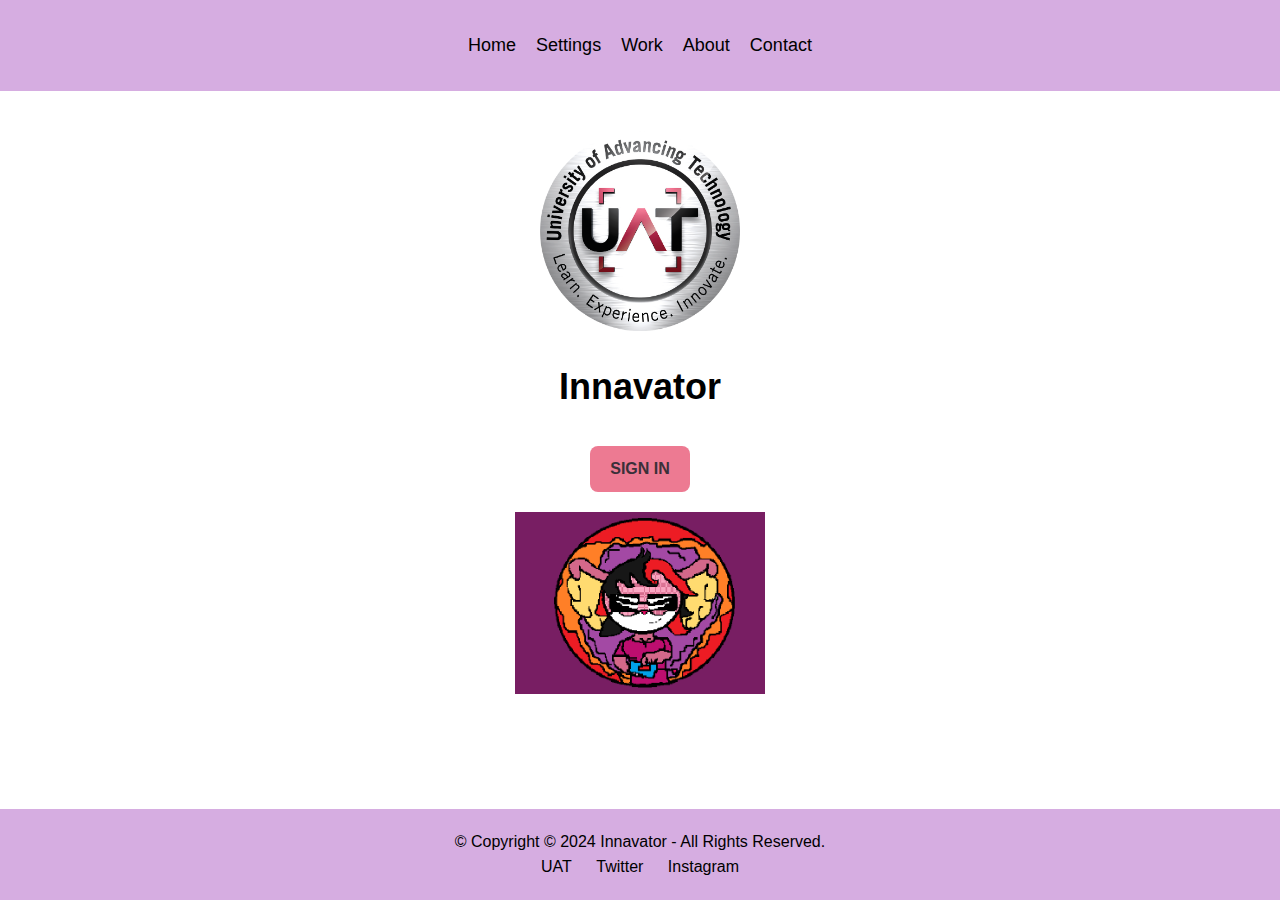
<file: index.html>
<!DOCTYPE html>
<!-- Start of the HTML document -->
<html lang="en">
<!-- Set language to English for accessibility and SEO -->

<head>
    <meta charset="UTF-8"> <!-- Set the character encoding to UTF-8 -->
    <meta name="viewport" content="width=device-width, initial-scale=1.0">
    <!-- Ensures responsiveness on different screen sizes -->
    <title>Innavator Home</title> <!-- Title of the homepage -->
    <link rel="stylesheet" href="styles.css"> <!-- Link to main CSS styles -->
    <link rel="stylesheet" href="home-styles.css"> <!-- Link to home page specific CSS styles -->
</head>

<body>
    <!-- Header Section -->
    <header>
        <!-- Navigation bar for main links -->
        <nav>
            <ul> <!-- Unordered list for navigation items -->
                <li><a href="index.html">Home</a></li> <!-- Link to Home page -->
                <li><a href="settings.html">Settings</a></li> <!-- Link to Settings page -->
                <li><a href="work.html">Work</a></li> <!-- Link to Work page -->
                <li><a href="about.html">About</a></li> <!-- Link to About page -->
                <li><a href="contact.html">Contact</a></li> <!-- Link to Contact page -->
            </ul>
        </nav>
    </header>

    <!-- Main Content Section -->
    <main>
        <!-- Placeholder for app logo with link to UAT page -->
        <div class="logo-container">
            <!-- Link to UAT page wrapping the logo image -->
            <a href="https://www.uat.edu/" target="_blank">
                <img src="UATLogo.png" alt="UAT Logo" class="UAT-logo"> <!-- Replace "UATLogo.png" with actual logo path -->
            </a>
        </div>

        <!-- Section for App Name Display -->
        <h1 class="app-name">Innavator</h1> <!-- Displays the app name centered -->

        <!-- Sign-in Button Section -->
        <div class="signin-container">
            <!-- Button linking to sign-in page -->
            <a href="welcome.html" class="signin-button">SIGN IN</a>
        </div>

        <!-- Placeholder for secondary logo with link to Innavator page -->
        <div class="secondary-logo-container">
            <!-- Link to Innavator page wrapping the secondary logo image -->
            <a href="about.html">
                <!-- Class `hover-logo` applied for hover effect -->
                <img src="InnavatorLogo.png" alt="Innavator App Logo" class="secondary-logo hover-logo">
                <!-- Replace "InnavatorLogo.png" with actual secondary logo path -->
            </a>
        </div>
    </main>

    <!-- Footer Section with copyright information -->
    <footer>
        <p>&copy; Copyright © 2024 Innavator - All Rights Reserved.</p>
        <!-- Container for social media links -->
        <div class="social-icons">
            <a href="https://www.uat.edu/" target="_blank">UAT</a>
            <a href="https://x.com/UATedu" target="_blank">Twitter</a>
            <a href="https://www.instagram.com/uatedu" target="_blank">Instagram</a>
        </div>
    </footer>
</body>

</html>
</file>
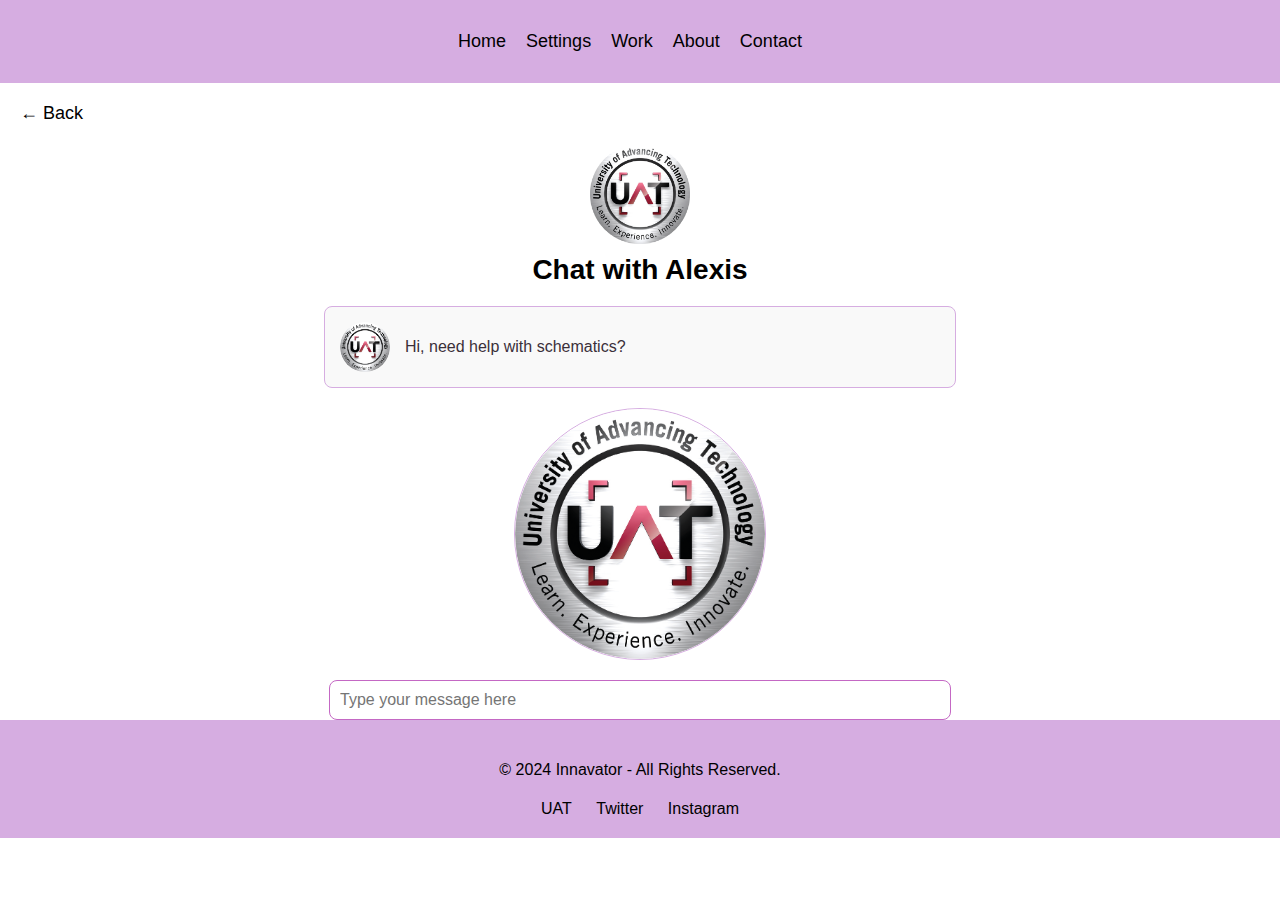
<file: chat-with-alexis.html>
<!DOCTYPE html>
<html lang="en">

<head>
    <meta charset="UTF-8">
    <meta name="viewport" content="width=device-width, initial-scale=1.0">
    <title>Chat with Preston</title>
    <link rel="stylesheet" href="chat-with-alexis.css">
</head>

<body>
    <!-- Header Section -->
    <header>
        <nav>
            <ul>
                <li><a href="index.html">Home</a></li>
                <li><a href="settings.html">Settings</a></li>
                <li><a href="work.html">Work</a></li>
                <li><a href="about.html">About</a></li>
                <li><a href="contact.html">Contact</a></li>
            </ul>
        </nav>
    </header>

    <!-- Main Content Section -->
    <main>
        <!-- Back Arrow for Navigation -->
        <div class="back-arrow">
            <a href="profiles.html"> <!-- Link to previous page (update href as needed) -->
                &#8592; Back
            </a>
        </div>

        <!-- Logo Section -->
        <div class="logo-section">
            <img src="UATLogo.png" alt="Logo" class="logo-image">
        </div>

        <!-- Page Title -->
        <h1 class="page-title">Chat with Alexis</h1>

        <!-- Chat Box with Profile Picture and Message -->
        <div class="chat-box">
            <img src="UATLogo.png" alt="Alexis's Profile" class="profile-picture">
            <p class="chat-message">Hi, need help with schematics?</p>
        </div>

        <!-- Centered Image Section -->
        <div class="centered-image-section">
            <img src="UATLogo.png" alt="Coding Session Image" class="centered-image">
        </div>

        <!-- User Input Box Section -->
        <div class="input-box-section">
            <input type="text" class="user-input-box" placeholder="Type your message here">
        </div>
    </main>

    <!-- Footer Section -->
    <footer>
        <p>&copy; 2024 Innavator - All Rights Reserved.</p>
        <div class="social-icons">
            <a href="https://www.uat.edu/" target="_blank">UAT</a>
            <a href="https://x.com/UATedu" target="_blank">Twitter</a>
            <a href="https://www.instagram.com/uatedu" target="_blank">Instagram</a>
        </div>
    </footer>
</body>

</html>
</file>
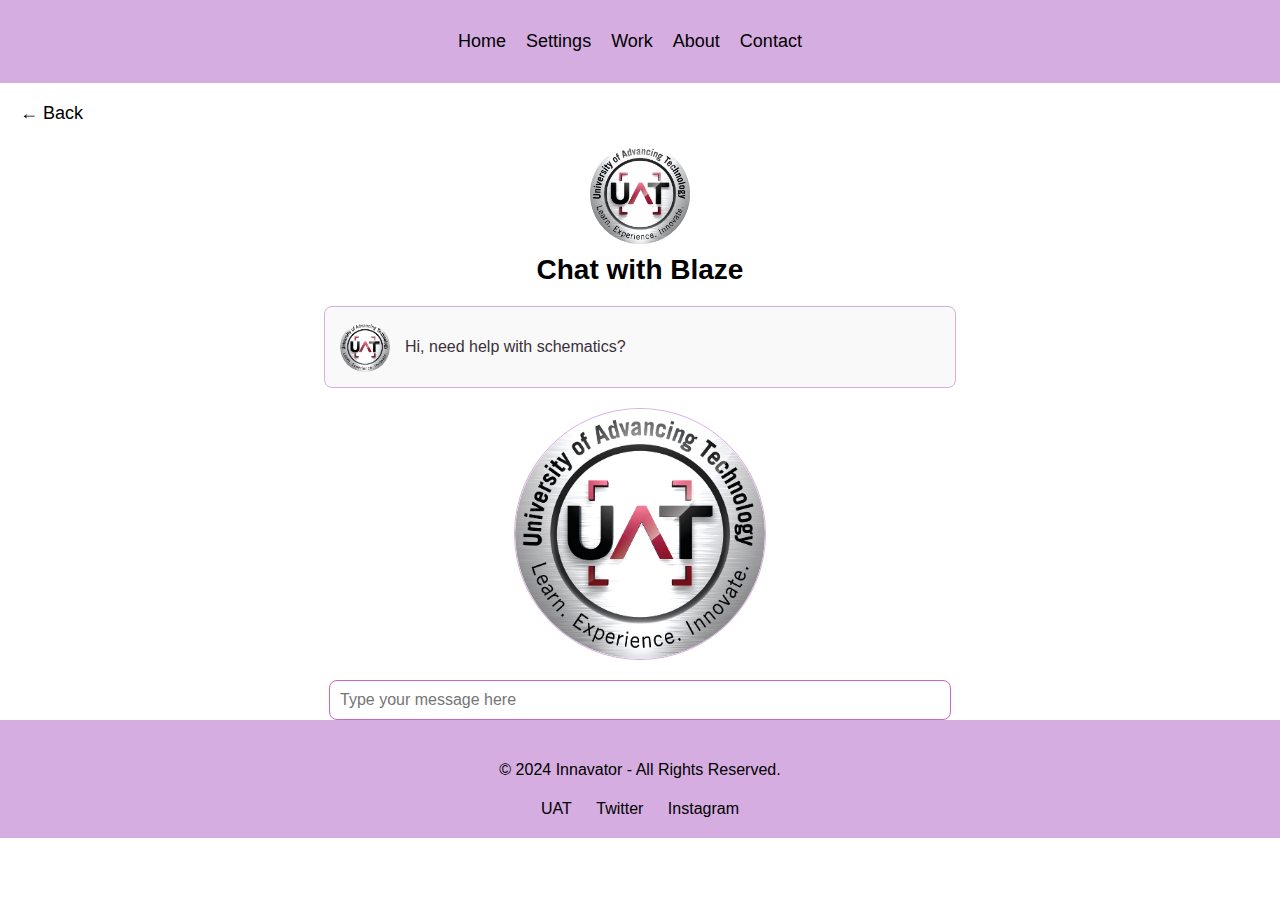
<file: chat-with-blaze.html>
<!DOCTYPE html>
<html lang="en">

<head>
    <meta charset="UTF-8">
    <meta name="viewport" content="width=device-width, initial-scale=1.0">
    <title>Chat with Preston</title>
    <link rel="stylesheet" href="chat-with-blaze.css">
</head>

<body>
    <!-- Header Section -->
    <header>
        <nav>
            <ul>
                <li><a href="index.html">Home</a></li>
                <li><a href="settings.html">Settings</a></li>
                <li><a href="work.html">Work</a></li>
                <li><a href="about.html">About</a></li>
                <li><a href="contact.html">Contact</a></li>
            </ul>
        </nav>
    </header>

    <!-- Main Content Section -->
    <main>
        <!-- Back Arrow for Navigation -->
        <div class="back-arrow">
            <a href="profiles.html"> <!-- Link to previous page (update href as needed) -->
                &#8592; Back
            </a>
        </div>

        <!-- Logo Section -->
        <div class="logo-section">
            <img src="UATLogo.png" alt="Logo" class="logo-image">
        </div>

        <!-- Page Title -->
        <h1 class="page-title">Chat with Blaze</h1>

        <!-- Chat Box with Profile Picture and Message -->
        <div class="chat-box">
            <img src="UATLogo.png" alt="Blaze's Profile" class="profile-picture">
            <p class="chat-message">Hi, need help with schematics?</p>
        </div>

        <!-- Centered Image Section -->
        <div class="centered-image-section">
            <img src="UATLogo.png" alt="Coding Session Image" class="centered-image">
        </div>

        <!-- User Input Box Section -->
        <div class="input-box-section">
            <input type="text" class="user-input-box" placeholder="Type your message here">
        </div>
    </main>

    <!-- Footer Section -->
    <footer>
        <p>&copy; 2024 Innavator - All Rights Reserved.</p>
        <div class="social-icons">
            <a href="https://www.uat.edu/" target="_blank">UAT</a>
            <a href="https://x.com/UATedu" target="_blank">Twitter</a>
            <a href="https://www.instagram.com/uatedu" target="_blank">Instagram</a>
        </div>
    </footer>
</body>

</html>
</file>
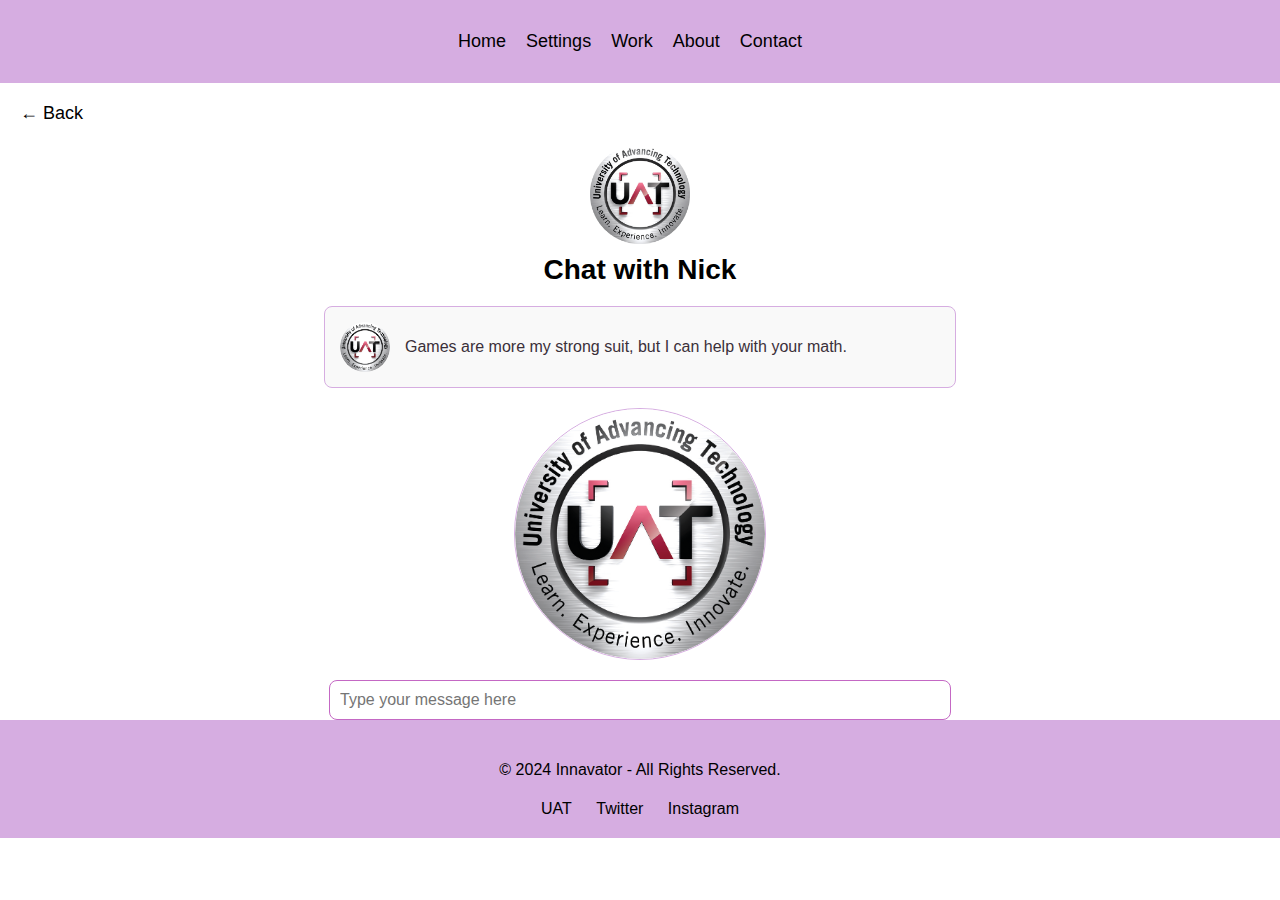
<file: chat-with-nick.html>
<!DOCTYPE html>
<html lang="en">

<head>
    <meta charset="UTF-8">
    <meta name="viewport" content="width=device-width, initial-scale=1.0">
    <title>Chat with Preston</title>
    <link rel="stylesheet" href="chat-with-nick-styles.css">
</head>

<body>
    <!-- Header Section -->
    <header>
        <nav>
            <ul>
                <li><a href="index.html">Home</a></li>
                <li><a href="settings.html">Settings</a></li>
                <li><a href="work.html">Work</a></li>
                <li><a href="about.html">About</a></li>
                <li><a href="contact.html">Contact</a></li>
            </ul>
        </nav>
    </header>

    <!-- Main Content Section -->
    <main>
        <!-- Back Arrow for Navigation -->
        <div class="back-arrow">
            <a href="profiles.html"> <!-- Link to previous page (update href as needed) -->
                &#8592; Back
            </a>
        </div>

        <!-- Logo Section -->
        <div class="logo-section">
            <img src="UATLogo.png" alt="Logo" class="logo-image">
        </div>

        <!-- Page Title -->
        <h1 class="page-title">Chat with Nick</h1>

        <!-- Chat Box with Profile Picture and Message -->
        <div class="chat-box">
            <img src="UATLogo.png" alt="Nick's Profile" class="profile-picture">
            <p class="chat-message">Games are more my strong suit, but I can help with your math.</p>
        </div>

        <!-- Centered Image Section -->
        <div class="centered-image-section">
            <img src="UATLogo.png" alt="Coding Session Image" class="centered-image">
        </div>

        <!-- User Input Box Section -->
        <div class="input-box-section">
            <input type="text" class="user-input-box" placeholder="Type your message here">
        </div>
    </main>

    <!-- Footer Section -->
    <footer>
        <p>&copy; 2024 Innavator - All Rights Reserved.</p>
        <div class="social-icons">
            <a href="https://www.uat.edu/" target="_blank">UAT</a>
            <a href="https://x.com/UATedu" target="_blank">Twitter</a>
            <a href="https://www.instagram.com/uatedu" target="_blank">Instagram</a>
        </div>
    </footer>
</body>

</html>
</file>
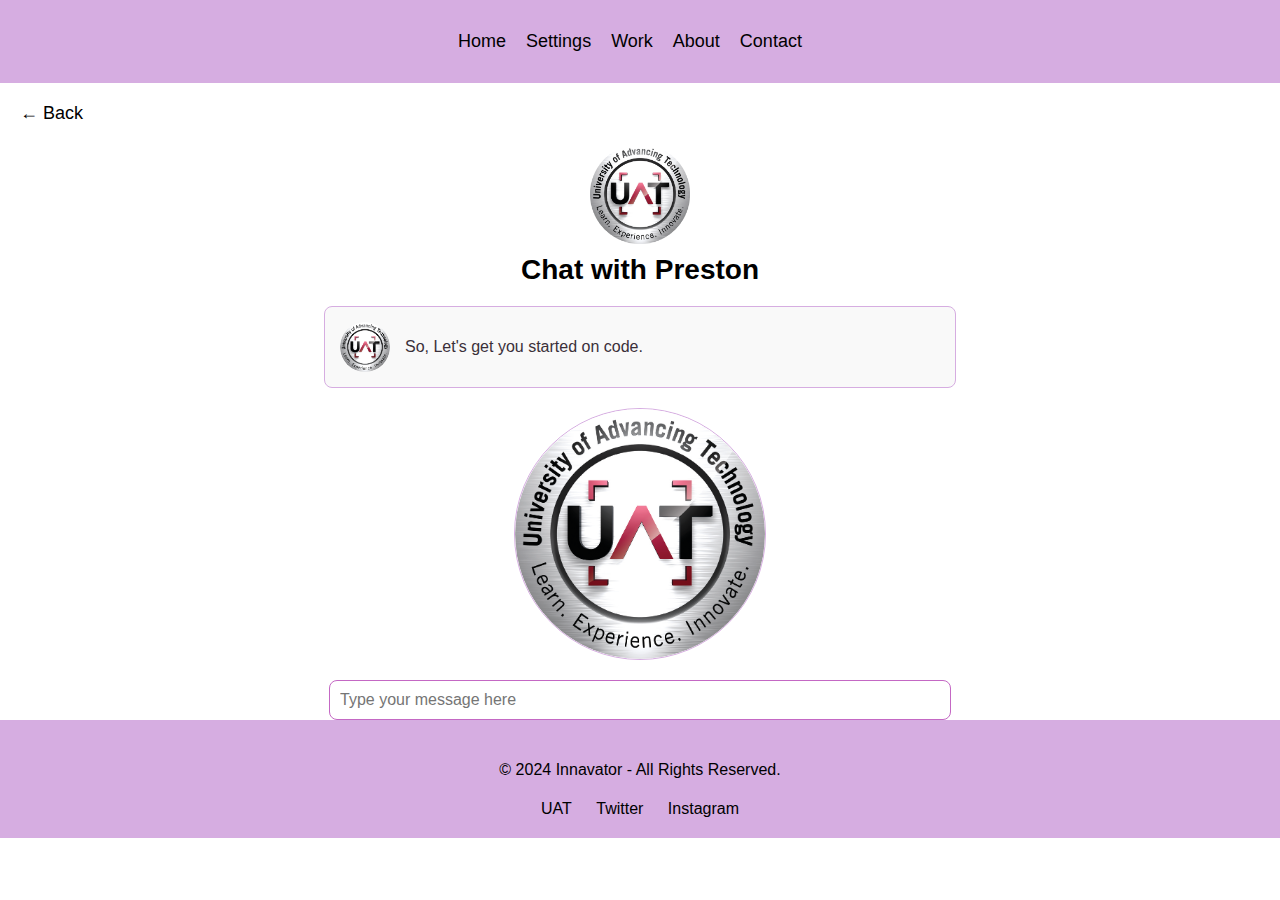
<file: chat-with-preston.html>
<!DOCTYPE html>
<html lang="en">

<head>
    <meta charset="UTF-8">
    <meta name="viewport" content="width=device-width, initial-scale=1.0">
    <title>Chat with Preston</title>
    <link rel="stylesheet" href="chat-with-preston-styles.css">
</head>

<body>
    <!-- Header Section -->
    <header>
        <nav>
            <ul>
                <li><a href="index.html">Home</a></li>
                <li><a href="settings.html">Settings</a></li>
                <li><a href="work.html">Work</a></li>
                <li><a href="about.html">About</a></li>
                <li><a href="contact.html">Contact</a></li>
            </ul>
        </nav>
    </header>

    <!-- Main Content Section -->
    <main>
        <!-- Back Arrow for Navigation -->
        <div class="back-arrow">
            <a href="profiles.html"> <!-- Link to previous page (update href as needed) -->
                &#8592; Back
            </a>
        </div>

        <!-- Logo Section -->
        <div class="logo-section">
            <img src="UATLogo.png" alt="Logo" class="logo-image">
        </div>

        <!-- Page Title -->
        <h1 class="page-title">Chat with Preston</h1>

        <!-- Chat Box with Profile Picture and Message -->
        <div class="chat-box">
            <img src="UATLogo.png" alt="Preston's Profile" class="profile-picture">
            <p class="chat-message">So, Let's get you started on code.</p>
        </div>

        <!-- Centered Image Section -->
        <div class="centered-image-section">
            <img src="UATLogo.png" alt="Coding Session Image" class="centered-image">
        </div>

        <!-- User Input Box Section -->
        <div class="input-box-section">
            <input type="text" class="user-input-box" placeholder="Type your message here">
        </div>
    </main>

    <!-- Footer Section -->
    <footer>
        <p>&copy; 2024 Innavator - All Rights Reserved.</p>
        <div class="social-icons">
            <a href="https://www.uat.edu/" target="_blank">UAT</a>
            <a href="https://x.com/UATedu" target="_blank">Twitter</a>
            <a href="https://www.instagram.com/uatedu" target="_blank">Instagram</a>
        </div>
    </footer>
</body>

</html>
</file>
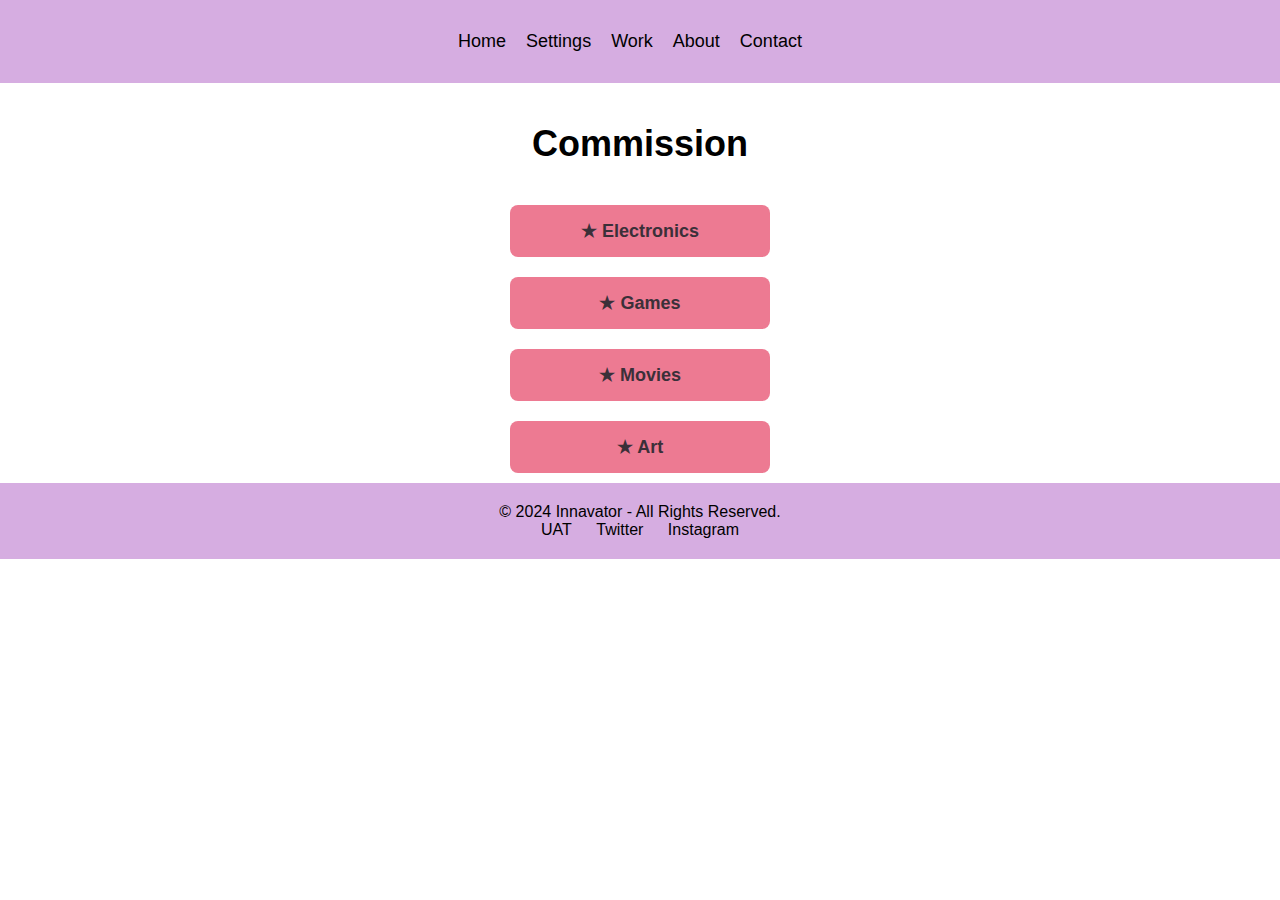
<file: commission.html>
<!DOCTYPE html>
<!-- Start of the HTML document for the Commission Page -->
<html lang="en">
<!-- Set language to English for accessibility and SEO -->

<head>
    <meta charset="UTF-8"> <!-- Set character encoding to UTF-8 -->
    <meta name="viewport" content="width=device-width, initial-scale=1.0">
    <!-- Ensure responsiveness on different screen sizes -->
    <title>Commission Page</title> <!-- Title of the commission page -->
    <link rel="stylesheet" href="commission-styles.css"> <!-- Link to commission page specific CSS styles -->
</head>

<body>
    <!-- Header Section -->
    <header>
        <!-- Navigation bar for main links -->
        <nav>
            <ul> <!-- Unordered list for navigation items -->
                <li><a href="index.html">Home</a></li> <!-- Link to Home page -->
                <li><a href="settings.html">Settings</a></li> <!-- Link to Settings page -->
                <li><a href="work.html">Work</a></li> <!-- Link to Work page -->
                <li><a href="about.html">About</a></li> <!-- Link to About page -->
                <li><a href="contact.html">Contact</a></li> <!-- Link to Contact page -->
            </ul>
        </nav>
    </header>

    <!-- Main Content Section -->
    <main>
        <!-- Commission Page Title -->
        <h1 class="commission-title">Commission</h1> <!-- Displays the commission title centered -->

        <!-- Button Section for Different Commission Options -->
        <div class="button-container">
            <!-- Button for Electronics -->
            <a href="electronics.html" class="option-button">★ Electronics</a>

            <!-- Button for Games -->
            <a href="games.html" class="option-button">★ Games</a>

            <!-- Button for Movies -->
            <a href="movies.html" class="option-button">★ Movies</a>

            <!-- Button for Art -->
            <a href="art.html" class="option-button">★ Art</a>
        </div>
    </main>

    <!-- Footer Section with copyright information -->
    <footer>
        <p>&copy; 2024 Innavator - All Rights Reserved.</p>
        <!-- Container for social media links -->
        <div class="social-icons">
            <a href="https://www.uat.edu/" target="_blank">UAT</a>
            <a href="https://x.com/UATedu" target="_blank">Twitter</a>
            <a href="https://www.instagram.com/uatedu" target="_blank">Instagram</a>
        </div>
    </footer>
</body>

</html>
</file>
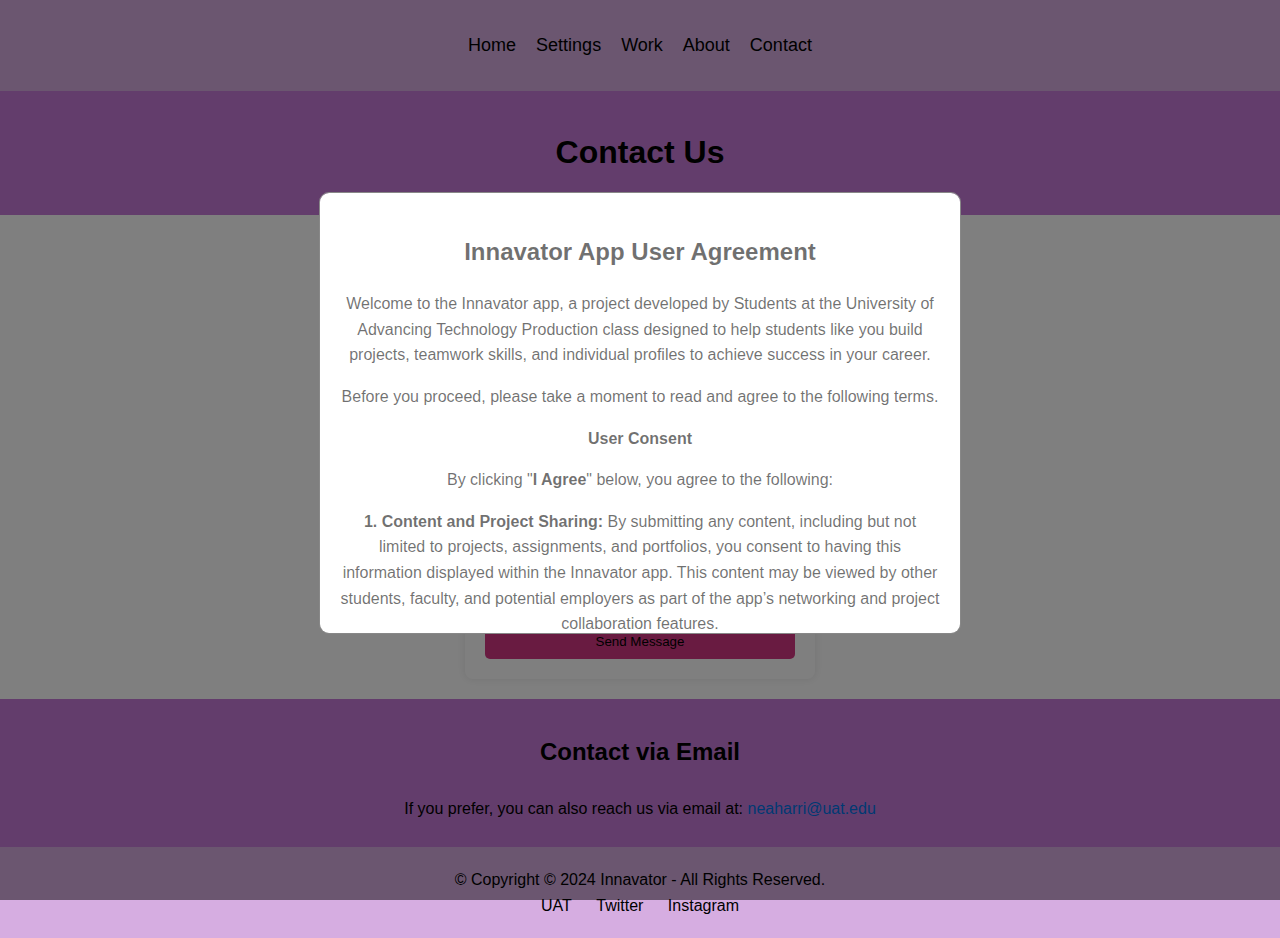
<file: contact.html>
<!-- Declares the document type and version of HTML -->
<!DOCTYPE html>
<!-- Starts the HTML document and sets the language to English -->
<html lang="en">

<head> 
    <meta charset="UTF-8"> <!-- Sets the character encoding for the document to UTF-8 -->
    <!-- Ensures the website is responsive on different devices -->
    <meta name="viewport" content="width=device-width, initial-scale=1.0">
    <!-- Sets the title of the webpage, displayed in the browser tab -->
    <title>Contact Me</title>
    <!-- Links to an external CSS file for styling the webpage -->
    <link rel="stylesheet" href="styles.css">

    <style>
        /* Styles specific to the modal */
        #userAgreementModal {
            display: none; /* Hidden by default */
            position: fixed; /* Stay in place */
            z-index: 1; /* Sit on top */
            left: 0;
            top: 0;
            width: 100%; /* Full width */
            height: 100%; /* Full height */
            background-color: rgba(0, 0, 0, 0.5); /* Black background with opacity */
        }

        /* Modal content */
        .modal-content {
            background-color: white;
            margin: 15% auto; /* 15% from the top and centered */
            padding: 20px;
            border: 1px solid #888;
            width: 80%; /* Could be more or less, depending on screen size */
            max-width: 600px;
            text-align: center;
            border-radius: 10px;
            max-height: 400px; /* Limit the height of the modal */
            overflow-y: auto;  /* Enable vertical scrolling */
        }

        /* Buttons */
        .modal-button {
            padding: 10px 20px; /* Adds padding around the button text */
            background-color: #ed7a92 ; /* Sets the background color of the button */
            color: #3b3039; /* Sets the text color of the button */
            border: none; /* Removes any default border */
            border-radius: 5px; /* Rounds the corners of the button */
            cursor: pointer; /* Changes the cursor to a pointer when hovering over the button */
            margin: 10px; /* Adds margin around the button */
            font-weight: bold; /* Makes the button text bold */
        }

        .modal-button:hover {
            background-color: #c468c4; /* Changes the background color when the button is hovered */
        }

        .modal-button.cancel {
            background-color: #fbc791; /* Sets a different background color for the cancel button */
            font-weight: bold; /* Ensures the cancel button text is bold as well */
        }

        .modal-button.cancel:hover {
            background-color: #8e2565; /* Changes the background color for the cancel button when hovered */
        }
    </style>


    <script>
        // Executes the following code when the window finishes loading
        window.onload = function() {
            // Selects the modal element by its ID
            var modal = document.getElementById("userAgreementModal");

            // Show the modal when the page loads
            modal.style.display = "block";

            // Function to close the modal if the user agrees
            document.getElementById("agreeButton").onclick = function() {
                modal.style.display = "none";
            };

            // Function to redirect if the user cancels
            document.getElementById("cancelButton").onclick = function() {
                alert("You must agree to the terms to proceed.");
                window.location.href = "index.html";
            };
        };
    </script>
</head>

<body>
    <header> <!-- Header section of the webpage -->
        <nav> <!-- Navigation section -->
            <ul> <!-- Unordered list for navigation links -->
                <li><a href="index.html">Home</a></li> <!-- Navigation link to Home -->
                <li><a href="settings.html">Settings</a></li> <!-- Navigation link to Settings -->
                <li><a href="work.html">Work</a></li> <!-- Navigation link to Work -->
                <li><a href="about.html">About</a></li> <!-- Navigation link to About -->
                <li><a href="contact.html">Contact</a></li> <!-- Navigation link to Contact -->
            </ul>
        </nav>
    </header>

    <!-- User Agreement Modal -->
    <div id="userAgreementModal">
        <div class="modal-content"> <!-- Content area of the modal -->
            <h2><strong>Innavator App User Agreement</strong></h2> <!-- Title of the modal -->
            <p> <!-- Paragraph containing the introduction -->
            Welcome to the Innavator app, a project developed by Students at the University of Advancing Technology Production class designed to help students like you build projects, teamwork skills, and individual profiles to achieve success in your career. 
            </p>
            <p> <!-- Paragraph explaining to read the terms -->
            Before you proceed, please take a moment to read and agree to the following terms.
            </p>
            <p><strong>User Consent</strong></p>
            <p>By clicking "<strong>I Agree</strong>" below, you agree to the following:</p>
            <p><strong>1. Content and Project Sharing:</strong> By submitting any content, including but not limited to projects, assignments, and portfolios, you consent to having this information displayed within the Innavator app. This content may be viewed by other students, faculty, and potential employers as part of the app’s networking and project collaboration features.</p>
            <p><strong>2. Social Media Information:</strong> If you choose to link your social media accounts or provide related information within the app, you consent to this information being accessible to other users of the platform. This may include but is not limited to LinkedIn, X (Formerly Twitter), and other professional or creative platforms you share.</p>
            <p><strong>3. Ownership and Attribution:</strong> You retain ownership of your work submitted through Innavator. We respect your intellectual property and will ensure proper attribution of your content. By participating, you grant the app and its developers permission to display and share your contributions for the purposes of collaboration and inspiration within the UAT community.</p>
            <p><strong>4. Consent to Participate:</strong> By using the Innavator app, you acknowledge that this platform is designed to facilitate learning, creativity, and professional development. You agree to engage respectfully and ethically with other students and their work.</p>
            <p><strong>5. Data Usage:</strong> Any information provided in the app will be used solely for the purposes of project collaboration, skill development, and career advancement within the UAT community. Your data will not be shared outside of this scope without your explicit consent.</p>
            <p><strong>6. Changes to Agreement:</strong> This agreement may be updated periodically to reflect changes in app functionality or user policies. You will be notified of any significant changes, and continued use of the app signifies your acceptance of those terms.</p>
            <p>Do you agree to these terms?</p>
            <p>If you do not agree, you will not be able to proceed with using the Innavator app.</p>
            <p>Thank you for helping us make UAT’s learning experience more interactive and inspiring!</p>
            <p>We’re excited to have you on board as part of the UAT community!</p>

            <button class="modal-button" id="agreeButton"> I Agree</button> <!-- Button for agreeing to the terms -->
            <button class="modal-button cancel" id="cancelButton">Cancel</button> <!-- Button for canceling the agreement -->
        </div>
    </div>

    <section class="title"> <!-- Title section of the contact form -->
        <h2>Contact Us</h2> <!-- Heading for the contact section -->
    </section>

    <section class="contact-form"> <!-- Section for the contact form -->
        <h3>Get in Touch</h3> <!-- Subheading for the contact form -->
        <form> <!-- Start of the contact form -->
            <label for="name">Name</label> <!-- Label for the name input -->
            <input type="text" id="name" placeholder="Your name"> <!-- Input field for the user's name -->
            <label for="email">Email</label> <!-- Label for the email input -->
            <input type="email" id="email" placeholder="Your email"> <!-- Input field for the user's email -->
            <label for="message">Message</label>  <!-- Label for the message input -->
            <textarea id="message" placeholder="Your message"></textarea>  <!-- Textarea for the user's message -->
            <button type="submit">Send Message</button> <!-- Submit button for the form -->
        </form> <!-- End of the contact form -->
    </section>

    <section class="email-contact"> <!-- Section for email contact information -->
        <h3>Contact via Email</h3> <!-- Subheading for email contact -->
        <p>If you prefer, you can also reach us via email at:  <!-- Paragraph introducing the email contact -->
            <a href="mailto:neaharri@uat.edu">neaharri@uat.edu</a> <!-- Email link for contacting -->
        </p>
    </section>

    <footer> <!-- Footer section of the webpage -->
        <p>&copy; Copyright © 2024 Innavator - All Rights Reserved.</p> <!-- Copyright notice -->
        <div class="social-icons"> <!-- Container for social media icons -->
            <a href="https://www.uat.edu/" target="_blank">UAT</a>
            <a href="https://x.com/UATedu" target="_blank">Twitter</a>
            <a href="https://www.instagram.com/uatedu" target="_blank">Instagram</a>
        </div>
    </footer>
</body>

</html>
</file>
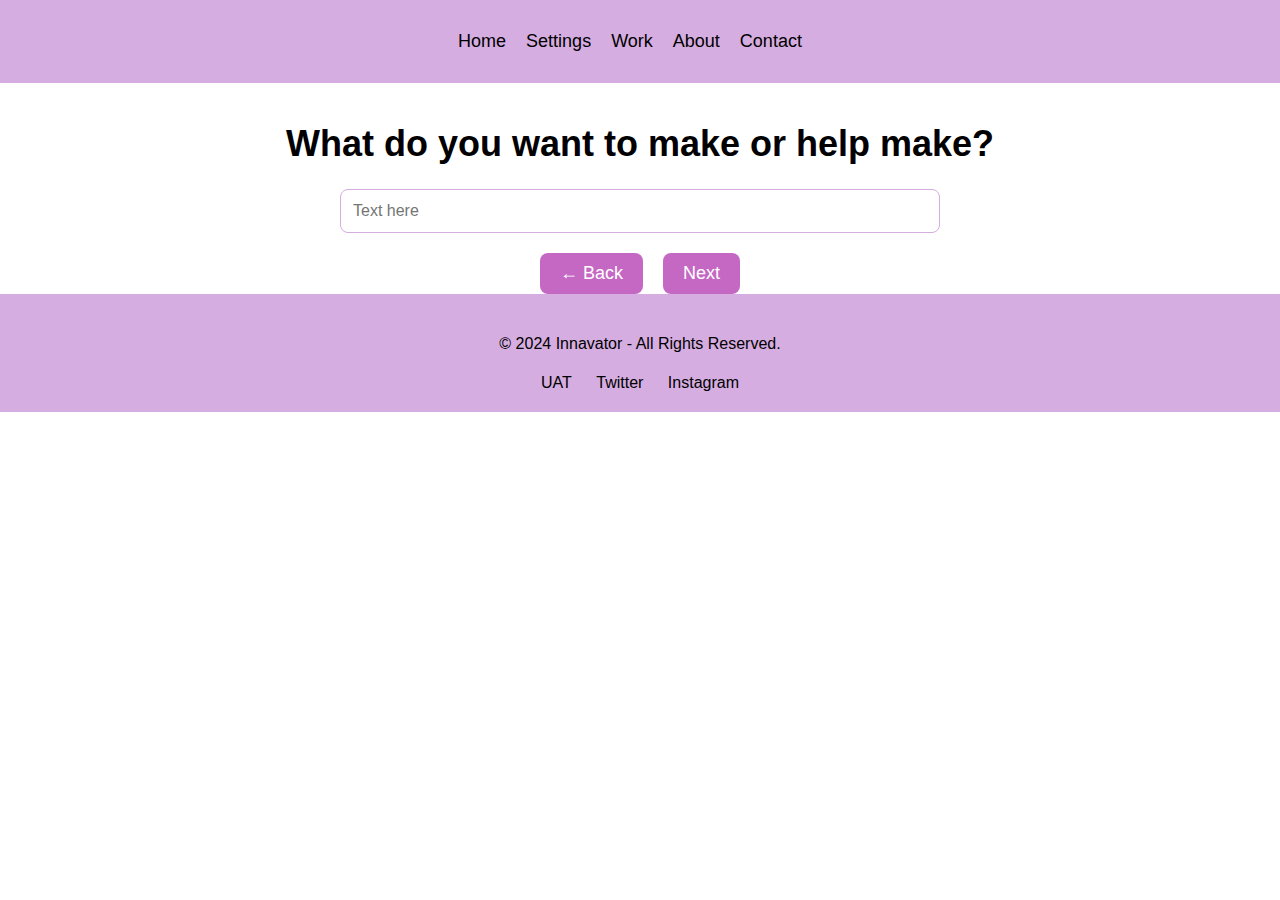
<file: create-something.html>
<!DOCTYPE html>
<!-- Start of the HTML document for the 'Create Something' page -->
<html lang="en">
<!-- Set language to English for accessibility and SEO -->

<head>
    <meta charset="UTF-8"> <!-- Set character encoding to UTF-8 -->
    <meta name="viewport" content="width=device-width, initial-scale=1.0">
    <!-- Ensure responsiveness on different screen sizes -->
    <title>Create Something</title> <!-- Title of the 'Create Something' page -->
    <link rel="stylesheet" href="create-something-styles.css"> <!-- Link to create-something page-specific CSS -->
</head>

<body>
    <!-- Header Section -->
    <header>
        <!-- Navigation bar for main links -->
        <nav>
            <ul> <!-- Unordered list for navigation items -->
                <li><a href="index.html">Home</a></li> <!-- Link to Home page -->
                <li><a href="settings.html">Settings</a></li> <!-- Link to Settings page -->
                <li><a href="work.html">Work</a></li> <!-- Link to Work page -->
                <li><a href="about.html">About</a></li> <!-- Link to About page -->
                <li><a href="contact.html">Contact</a></li> <!-- Link to Contact page -->
            </ul>
        </nav>
    </header>

    <!-- Main Content Section -->
    <main>
        <!-- Page Title -->
        <h1 class="page-title">What do you want to make or help make?</h1> <!-- Title for the create-something page -->

        <!-- Input Box for User Text -->
        <div class="input-section">
            <input type="text" placeholder="Text here" class="text-input"> <!-- Placeholder input box for user text -->
        </div>

        <!-- Button Section with Back and Next Buttons -->
        <div class="button-section">
            <a href="commission.html" class="back-button">&#8592; Back</a> <!-- Left arrow pointing back to the Commission page -->
            <a href="partner-option.html" class="next-button">Next</a> <!-- Link to the next page for the process -->
        </div>
    </main>

    <!-- Footer Section with copyright information -->
    <footer>
        <p>&copy; 2024 Innavator - All Rights Reserved.</p>
        <!-- Container for social media links -->
        <div class="social-icons">
            <a href="https://www.uat.edu/" target="_blank">UAT</a>
            <a href="https://x.com/UATedu" target="_blank">Twitter</a>
            <a href="https://www.instagram.com/uatedu" target="_blank">Instagram</a>
        </div>
    </footer>
</body>

</html>
</file>
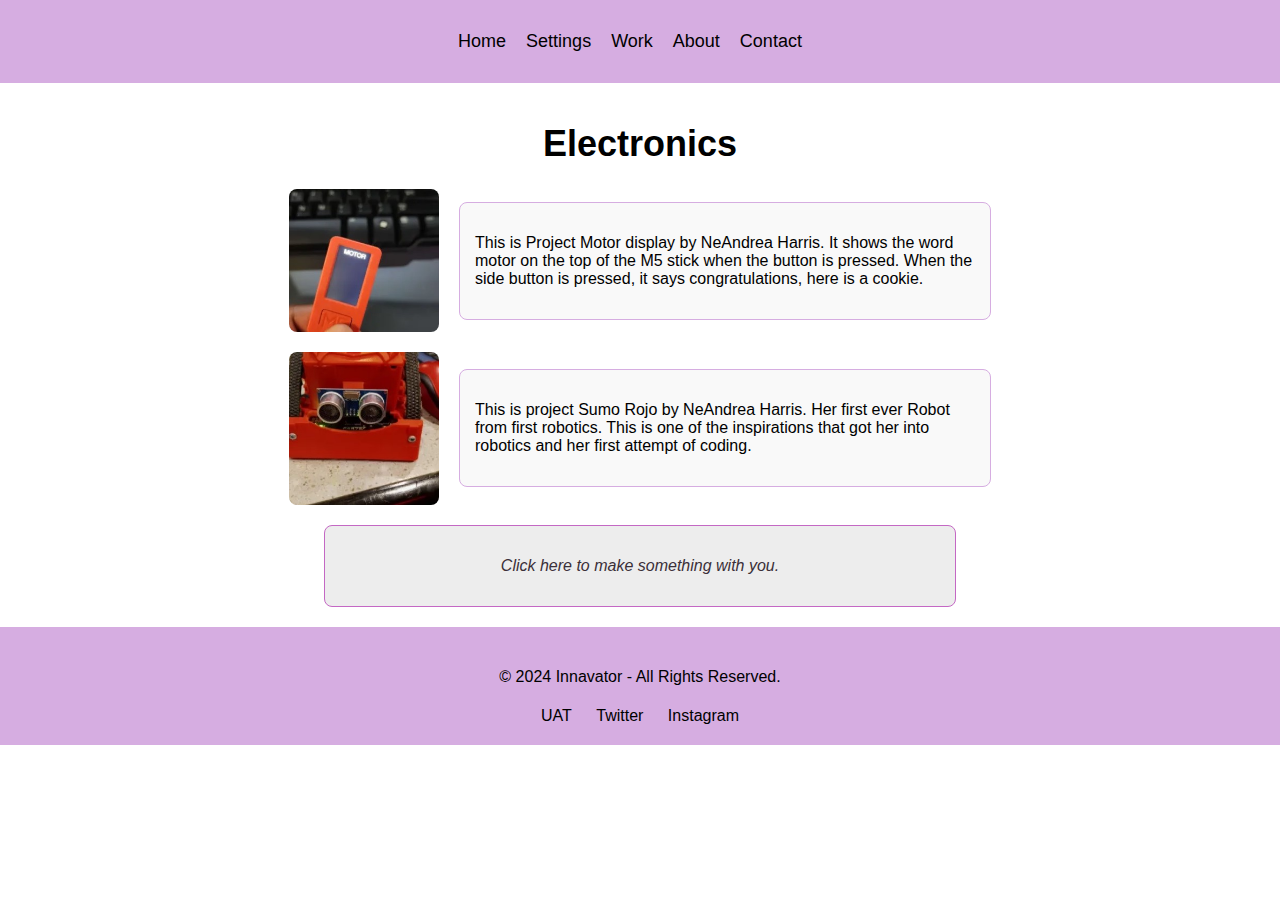
<file: electronics.html>
<!DOCTYPE html>
<!-- Start of the HTML document for the Electronics Page -->
<html lang="en">
<!-- Set language to English for accessibility and SEO -->

<head>
    <meta charset="UTF-8"> <!-- Set character encoding to UTF-8 -->
    <meta name="viewport" content="width=device-width, initial-scale=1.0">
    <!-- Ensure responsiveness on different screen sizes -->
    <title>Electronics Page</title> <!-- Title of the electronics page -->
    <link rel="stylesheet" href="electronics-styles.css"> <!-- Link to electronics page-specific CSS styles -->
</head>

<body>
    <!-- Header Section -->
    <header>
        <!-- Navigation bar for main links -->
        <nav>
            <ul> <!-- Unordered list for navigation items -->
                <li><a href="index.html">Home</a></li> <!-- Link to Home page -->
                <li><a href="settings.html">Settings</a></li> <!-- Link to Settings page -->
                <li><a href="work.html">Work</a></li> <!-- Link to Work page -->
                <li><a href="about.html">About</a></li> <!-- Link to About page -->
                <li><a href="contact.html">Contact</a></li> <!-- Link to Contact page -->
            </ul>
        </nav>
    </header>

    <!-- Main Content Section -->
    <main>
        <!-- Electronics Page Title -->
        <h1 class="electronics-title">Electronics</h1> <!-- Displays the electronics page title centered -->

        <!-- First Image and Description Section -->
        <div class="content-section">
            <img src="electronics.jpg" alt="Electronics Image 1" class="content-image"> <!-- Replace with actual image path -->
            <div class="description-box">
                <p>This is Project Motor display by NeAndrea Harris. It shows the word motor on the top of the M5 stick
                    when the button is pressed. When the side button is pressed, it says congratulations, here is a cookie.
                </p> <!-- Placeholder text for description -->
            </div>
        </div>

        <!-- Second Image and Description Section -->
        <div class="content-section">
            <img src="electronics1.jpg" alt="Electronics Image 2" class="content-image"> <!-- Replace with actual image path -->
            <div class="description-box">
                <p>This is project Sumo Rojo by NeAndrea Harris. Her first ever Robot from first robotics. This is one of
                    the inspirations that got her into robotics and her first attempt of coding.
                </p> <!-- Placeholder text for description -->
            </div>
        </div>

        <!-- Mock Chat Box Section with Clickable Link -->
        <a href="create-something.html" class="chat-box-link"> <!-- Link to a new page to "make something" -->
            <div class="chat-box">
                <p>Click here to make something with you.</p> <!-- Placeholder text for chat input -->
            </div>
        </a>
    </main>

    <!-- Footer Section with copyright information -->
    <footer>
        <p>&copy; 2024 Innavator - All Rights Reserved.</p>
        <!-- Container for social media links -->
        <div class="social-icons">
            <a href="https://www.uat.edu/" target="_blank">UAT</a>
            <a href="https://x.com/UATedu" target="_blank">Twitter</a>
            <a href="https://www.instagram.com/uatedu" target="_blank">Instagram</a>
        </div>
    </footer>
</body>

</html>
</file>
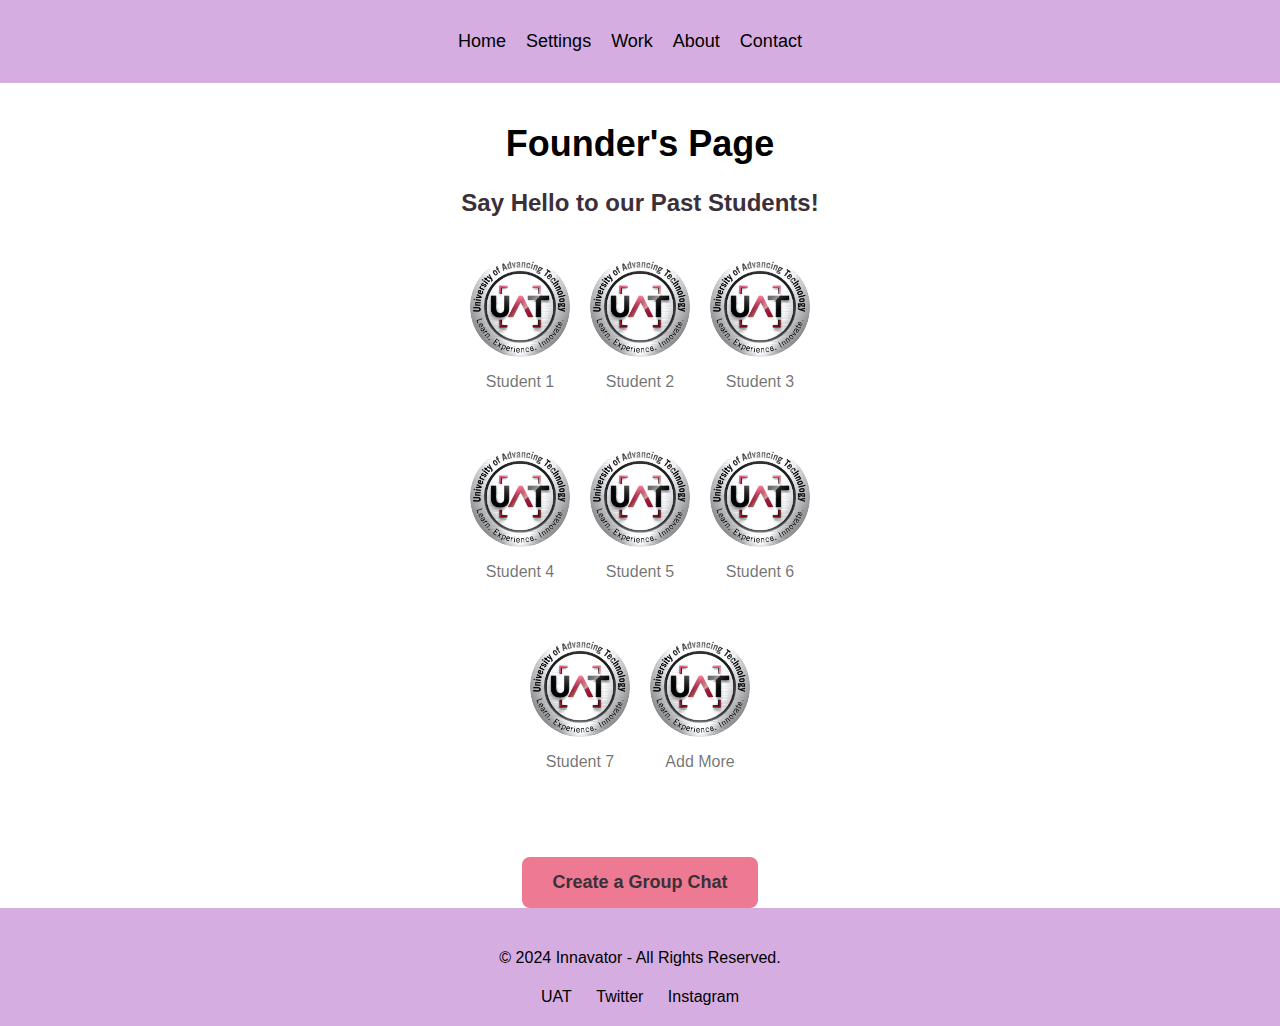
<file: founders.html>
<!DOCTYPE html>
<!-- Start of the HTML document for the Founder's Page -->
<html lang="en">
<!-- Set language to English for accessibility and SEO -->

<head>
    <meta charset="UTF-8"> <!-- Set character encoding to UTF-8 -->
    <meta name="viewport" content="width=device-width, initial-scale=1.0">
    <!-- Ensure responsiveness on different screen sizes -->
    <title>Founder's Page</title> <!-- Title of the founder's page -->
    <link rel="stylesheet" href="founders-styles.css"> <!-- Link to founders page-specific CSS styles -->
</head>

<body>
    <!-- Header Section -->
    <header>
        <!-- Navigation bar for main links -->
        <nav>
            <ul> <!-- Unordered list for navigation items -->
                <li><a href="index.html">Home</a></li> <!-- Link to Home page -->
                <li><a href="settings.html">Settings</a></li> <!-- Link to Settings page -->
                <li><a href="work.html">Work</a></li> <!-- Link to Work page -->
                <li><a href="about.html">About</a></li> <!-- Link to About page -->
                <li><a href="contact.html">Contact</a></li> <!-- Link to Contact page -->
            </ul>
        </nav>
    </header>

    <!-- Main Content Section -->
    <main>
        <!-- Founder's Page Title -->
        <h1 class="founders-title">Founder's Page</h1> <!-- Displays the founder's page title centered -->

        <!-- Subtitle Section -->
        <h2 class="founders-subtitle">Say Hello to our Past Students!</h2> <!-- Subtitle centered below the title -->

        <!-- Images Container -->
        <div class="images-container">
            <!-- First Row of Images -->
            <div class="image-row">
                <div class="image-item">
                    <img src="UATLogo.png" alt="Student 1" class="rounded-image"> <!-- Replace with actual image source -->
                    <p>Student 1</p> <!-- Name below the image -->
                </div>
                <div class="image-item">
                    <img src="UATLogo.png" alt="Student 2" class="rounded-image"> <!-- Replace with actual image source -->
                    <p>Student 2</p> <!-- Name below the image -->
                </div>
                <div class="image-item">
                    <img src="UATLogo.png" alt="Student 3" class="rounded-image"> <!-- Replace with actual image source -->
                    <p>Student 3</p> <!-- Name below the image -->
                </div>
            </div>

            <!-- Second Row of Images -->
            <div class="image-row">
                <div class="image-item">
                    <img src="UATLogo.png" alt="Student 4" class="rounded-image"> <!-- Replace with actual image source -->
                    <p>Student 4</p> <!-- Name below the image -->
                </div>
                <div class="image-item">
                    <img src="UATLogo.png" alt="Student 5" class="rounded-image"> <!-- Replace with actual image source -->
                    <p>Student 5</p> <!-- Name below the image -->
                </div>
                <div class="image-item">
                    <img src="UATLogo.png" alt="Student 6" class="rounded-image"> <!-- Replace with actual image source -->
                    <p>Student 6</p> <!-- Name below the image -->
                </div>
            </div>

            <!-- Third Row of Images -->
            <div class="image-row">
                <div class="image-item">
                    <img src="UATLogo.png" alt="Student 7" class="rounded-image"> <!-- Replace with actual image source -->
                    <p>Student 7</p> <!-- Name below the image -->
                </div>
                <div class="image-item add-more">
                    <img src="UATLogo.png" alt="Add More" class="rounded-image"> <!-- Replace with actual icon source -->
                    <p>Add More</p> <!-- Label for add more icon -->
                </div>
            </div>
        </div>

        <!-- Create Group Chat Button -->
        <div class="chat-button-container">
            <a href="group-chat.html" class="create-chat-button">Create a Group Chat</a> <!-- Button to create a group chat -->
        </div>
    </main>

    <!-- Footer Section with copyright information -->
    <footer>
        <p>&copy; 2024 Innavator - All Rights Reserved.</p>
        <!-- Container for social media links -->
        <div class="social-icons">
            <a href="https://www.uat.edu/" target="_blank">UAT</a>
            <a href="https://x.com/UATedu" target="_blank">Twitter</a>
            <a href="https://www.instagram.com/uatedu" target="_blank">Instagram</a>
        </div>
    </footer>
</body>

</html>
</file>
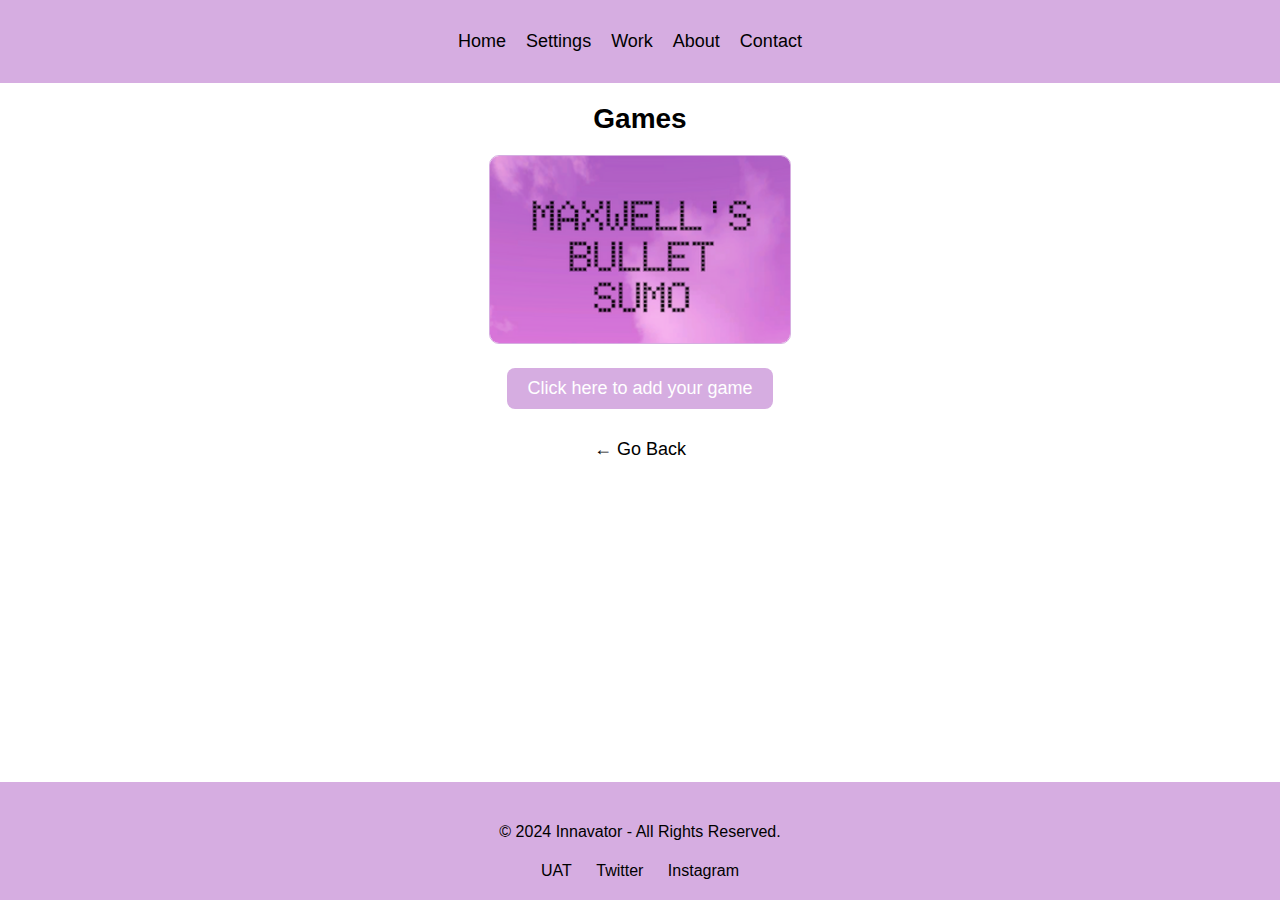
<file: games.html>
<!DOCTYPE html>
<html lang="en">

<head>
    <meta charset="UTF-8">
    <meta name="viewport" content="width=device-width, initial-scale=1.0">
    <title>Games</title>
    <link rel="stylesheet" href="games-styles.css"> <!-- Link to separate CSS file for styling -->
</head>

<body>
    <!-- Header Section -->
    <header>
        <nav>
            <ul>
                <li><a href="index.html">Home</a></li>
                <li><a href="settings.html">Settings</a></li>
                <li><a href="work.html">Work</a></li>
                <li><a href="about.html">About</a></li>
                <li><a href="contact.html">Contact</a></li>
            </ul>
        </nav>
    </header>

    <!-- Main Content Section -->
    <main>
        <!-- Page Title -->
        <h1 class="page-title">Games</h1>

        <!-- Centered Image with Clickable Link -->
        <div class="image-container">
            <a href="https://greendog3.itch.io/maxwells-bullet-sumo"> <!-- Link to the game details page -->
                <img src="maxwell.png" alt="Game Image" class="game-image"> <!-- Game image -->
            </a>
        </div>

        <!-- Add Your Game Button -->
        <div class="add-game-container">
            <a href="add-game.html" class="add-game-button">Click here to add your game</a> <!-- Link to add game page -->
        </div>

        <!-- Go Back Button -->
        <div class="go-back">
            <a href="commission.html">&larr; Go Back</a> <!-- Link back to the commission page -->
        </div>
    </main>

    <!-- Footer Section -->
    <footer>
        <p>&copy; 2024 Innavator - All Rights Reserved.</p>
        <div class="social-icons">
            <a href="https://www.uat.edu/" target="_blank">UAT</a>
            <a href="https://x.com/UATedu" target="_blank">Twitter</a>
            <a href="https://www.instagram.com/uatedu" target="_blank">Instagram</a>
        </div>
    </footer>
</body>

</html>
</file>
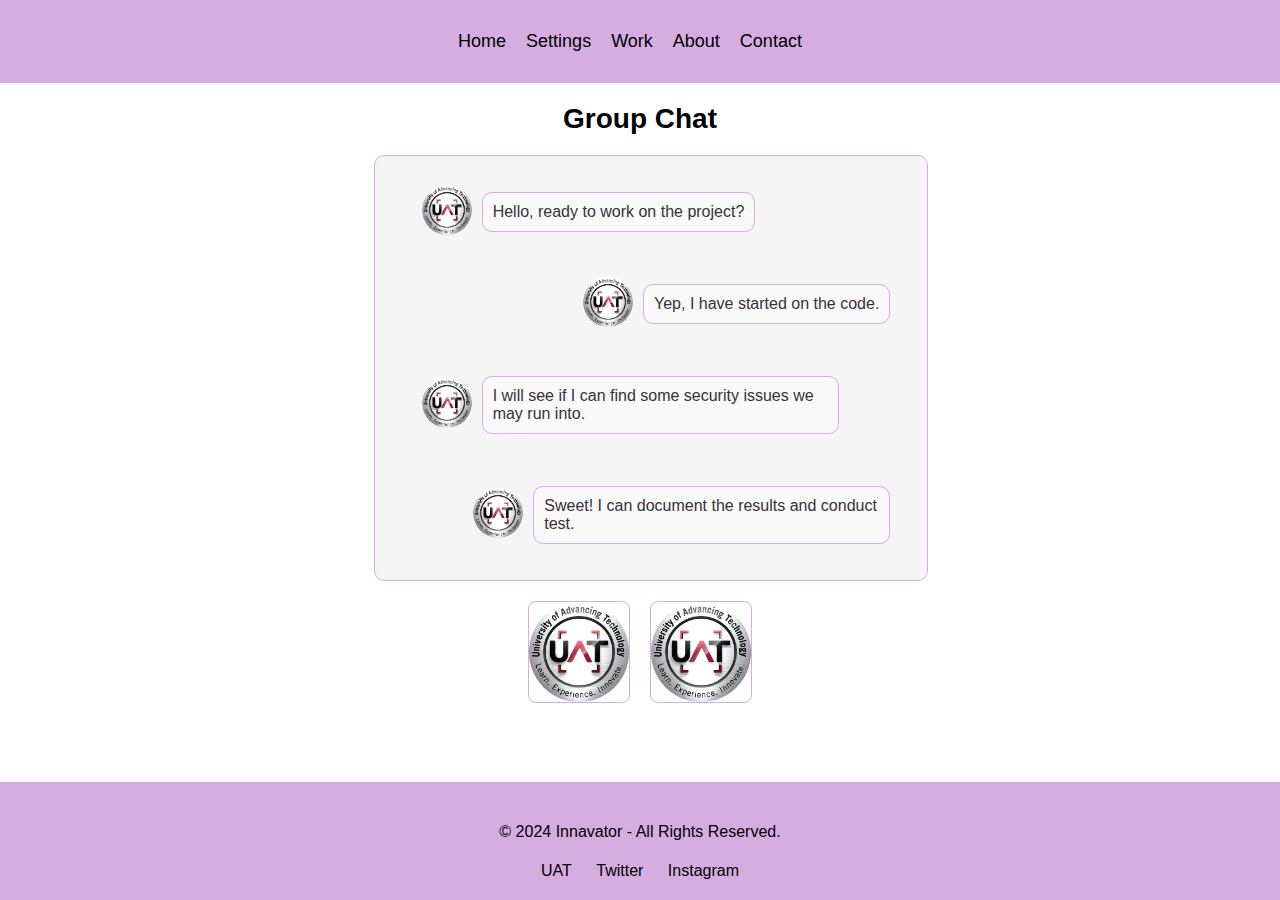
<file: group-chat.html>
<!DOCTYPE html>
<html lang="en">

<head>
    <meta charset="UTF-8">
    <meta name="viewport" content="width=device-width, initial-scale=1.0">
    <title>Group Chat</title>
    <link rel="stylesheet" href="group-chat-styles.css"> <!-- Link to separate CSS file for styling -->
</head>

<body>
    <!-- Header Section -->
    <header>
        <nav>
            <ul>
                <li><a href="index.html">Home</a></li>
                <li><a href="settings.html">Settings</a></li>
                <li><a href="work.html">Work</a></li>
                <li><a href="about.html">About</a></li>
                <li><a href="contact.html">Contact</a></li>
            </ul>
        </nav>
    </header>

    <!-- Main Content Section -->
    <main>
        <!-- Page Title -->
        <h1 class="page-title">Group Chat</h1>

        <!-- Chat Messages Section -->
        <div class="chat-container">
            <!-- Message 1 - Left Side -->
            <div class="chat-message left">
                <a href="chat-with-alexis.html"> <!-- Link to Profile 1 page -->
                    <img src="UATLogo.png" alt="Alexis" class="chat-image">
                </a>
                <p class="chat-text">Hello, ready to work on the project?</p>
            </div>

            <!-- Message 2 - Right Side -->
            <div class="chat-message right">
                <a href="chat-with-alexis.html"> <!-- Link to Profile 2 page -->
                    <img src="UATLogo.png" alt="Blaze" class="chat-image">
                </a>
                <p class="chat-text">Yep, I have started on the code.</p>
            </div>

            <!-- Message 3 - Left Side -->
            <div class="chat-message left">
                <a href="chat-with-nick.html"> <!-- Link to Profile 3 page -->
                    <img src="UATLogo.png" alt="Nick" class="chat-image">
                </a>
                <p class="chat-text">I will see if I can find some security issues we may run into.</p>
            </div>

            <!-- Message 4 - Right Side -->
            <div class="chat-message right">
                <a href="chat-with-preston.html"> <!-- Link to Profile 4 page -->
                    <img src="UATLogo.png" alt="Preston" class="chat-image">
                </a>
                <p class="chat-text">Sweet! I can document the results and conduct test.</p>
            </div>
        </div>

        <!-- Additional Images Section -->
        <div class="additional-images">
            <img src="UATLogo.png" alt="Additional Image 1" class="extra-image">
            <img src="UATLogo.png" alt="Additional Image 2" class="extra-image">
        </div>
    </main>

    <!-- Footer Section -->
    <footer>
        <p>&copy; 2024 Innavator - All Rights Reserved.</p>
        <div class="social-icons">
            <a href="https://www.uat.edu/" target="_blank">UAT</a>
            <a href="https://x.com/UATedu" target="_blank">Twitter</a>
            <a href="https://www.instagram.com/uatedu" target="_blank">Instagram</a>
        </div>
    </footer>
</body>

</html>
</file>
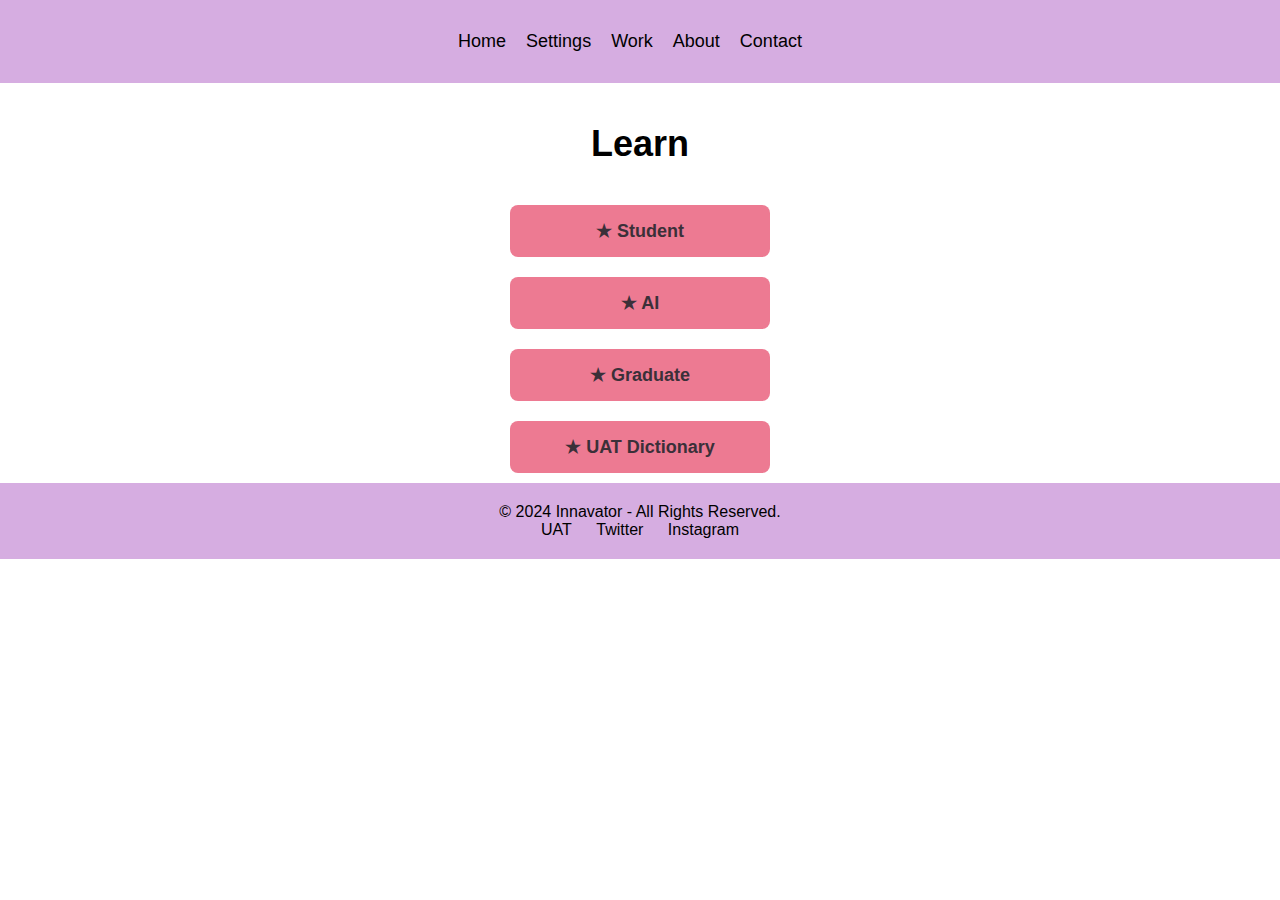
<file: learn.html>
<!DOCTYPE html>
<!-- Start of the HTML document for the Learn Page -->
<html lang="en">
<!-- Set language to English for accessibility and SEO -->

<head>
    <meta charset="UTF-8"> <!-- Set character encoding to UTF-8 -->
    <meta name="viewport" content="width=device-width, initial-scale=1.0">
    <!-- Ensure responsiveness on different screen sizes -->
    <title>Learn Page</title> <!-- Title of the learn page -->
    <link rel="stylesheet" href="learn-styles.css"> <!-- Link to learn page-specific CSS styles -->
</head>

<body>
    <!-- Header Section -->
    <header>
        <!-- Navigation bar for main links -->
        <nav>
            <ul> <!-- Unordered list for navigation items -->
                <li><a href="index.html">Home</a></li> <!-- Link to Home page -->
                <li><a href="settings.html">Settings</a></li> <!-- Link to Settings page -->
                <li><a href="work.html">Work</a></li> <!-- Link to Work page -->
                <li><a href="about.html">About</a></li> <!-- Link to About page -->
                <li><a href="contact.html">Contact</a></li> <!-- Link to Contact page -->
            </ul>
        </nav>
    </header>

    <!-- Main Content Section -->
    <main>
        <!-- Learn Page Title -->
        <h1 class="learn-title">Learn</h1> <!-- Displays the learn title centered -->

        <!-- Button Section for Learn Options -->
        <div class="button-container">
            <!-- Button for Student -->
            <a href="with-student.html" class="option-button">★ Student</a>

            <!-- Button for AI -->
            <a href="ai.html" class="option-button">★ AI</a>

            <!-- Button for Graduate -->
            <a href="graduate.html" class="option-button">★ Graduate</a>

            <!-- Button for UAT Dictionary -->
            <a href="uat-dictionary.html" class="option-button">★ UAT Dictionary</a>
        </div>
    </main>

    <!-- Footer Section with copyright information -->
    <footer>
        <p>&copy; 2024 Innavator - All Rights Reserved.</p>
        <!-- Container for social media links -->
        <div class="social-icons">
            <a href="https://www.uat.edu/" target="_blank">UAT</a>
            <a href="https://x.com/UATedu" target="_blank">Twitter</a>
            <a href="https://www.instagram.com/uatedu" target="_blank">Instagram</a>
        </div>
    </footer>
</body>

</html>
</file>
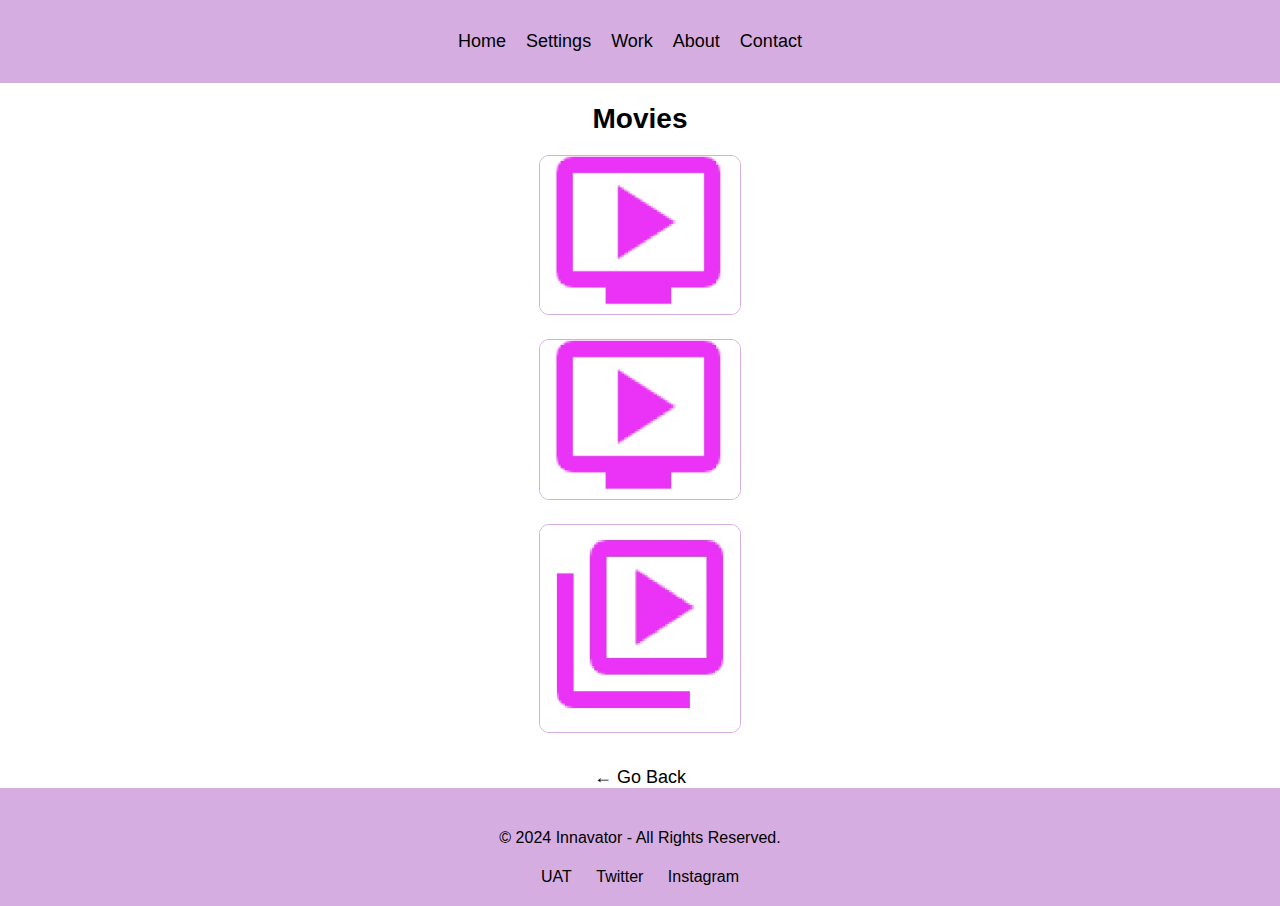
<file: movies.html>
<!DOCTYPE html>
<html lang="en">

<head>
    <meta charset="UTF-8">
    <meta name="viewport" content="width=device-width, initial-scale=1.0">
    <title>Movies</title>
    <link rel="stylesheet" href="movies-styles.css"> <!-- Link to separate CSS file for styling -->
</head>

<body>
    <!-- Header Section -->
    <header>
        <nav>
            <ul>
                <li><a href="index.html">Home</a></li>
                <li><a href="settings.html">Settings</a></li>
                <li><a href="work.html">Work</a></li>
                <li><a href="about.html">About</a></li>
                <li><a href="contact.html">Contact</a></li>
            </ul>
        </nav>
    </header>

    <!-- Main Content Section -->
    <main>
        <!-- Page Title -->
        <h1 class="page-title">Movies</h1>

        <!-- Centered Image Links -->
        <div class="image-container">
            <a href="movie1-details.html"> <!-- Link to first movie details page -->
                <img src="playlogo.jpg" alt="Movie 1" class="movie-image"> <!-- First movie image -->
            </a>
        </div>
        <div class="image-container">
            <a href="movie2-details.html"> <!-- Link to second movie details page -->
                <img src="playlogo.jpg" alt="Movie 2" class="movie-image"> <!-- Second movie image -->
            </a>
        </div>
        <div class="image-container">
            <a href="https://www.youtube.com/watch?v=EQRp0myfiSE"> <!-- Link to third movie details page -->
                <img src="playminilogo.jpg" alt="Movie 3" class="movie-image"> <!-- Third movie image -->
            </a>
        </div>

        <!-- Go Back Button -->
        <div class="go-back">
            <a href="commission.html">&larr; Go Back</a> <!-- Link back to the commission page -->
        </div>
    </main>

    <!-- Footer Section -->
    <footer>
        <p>&copy; 2024 Innavator - All Rights Reserved.</p>
        <div class="social-icons">
            <a href="https://www.uat.edu/" target="_blank">UAT</a>
            <a href="https://x.com/UATedu" target="_blank">Twitter</a>
            <a href="https://www.instagram.com/uatedu" target="_blank">Instagram</a>
        </div>
    </footer>
</body>

</html>
</file>
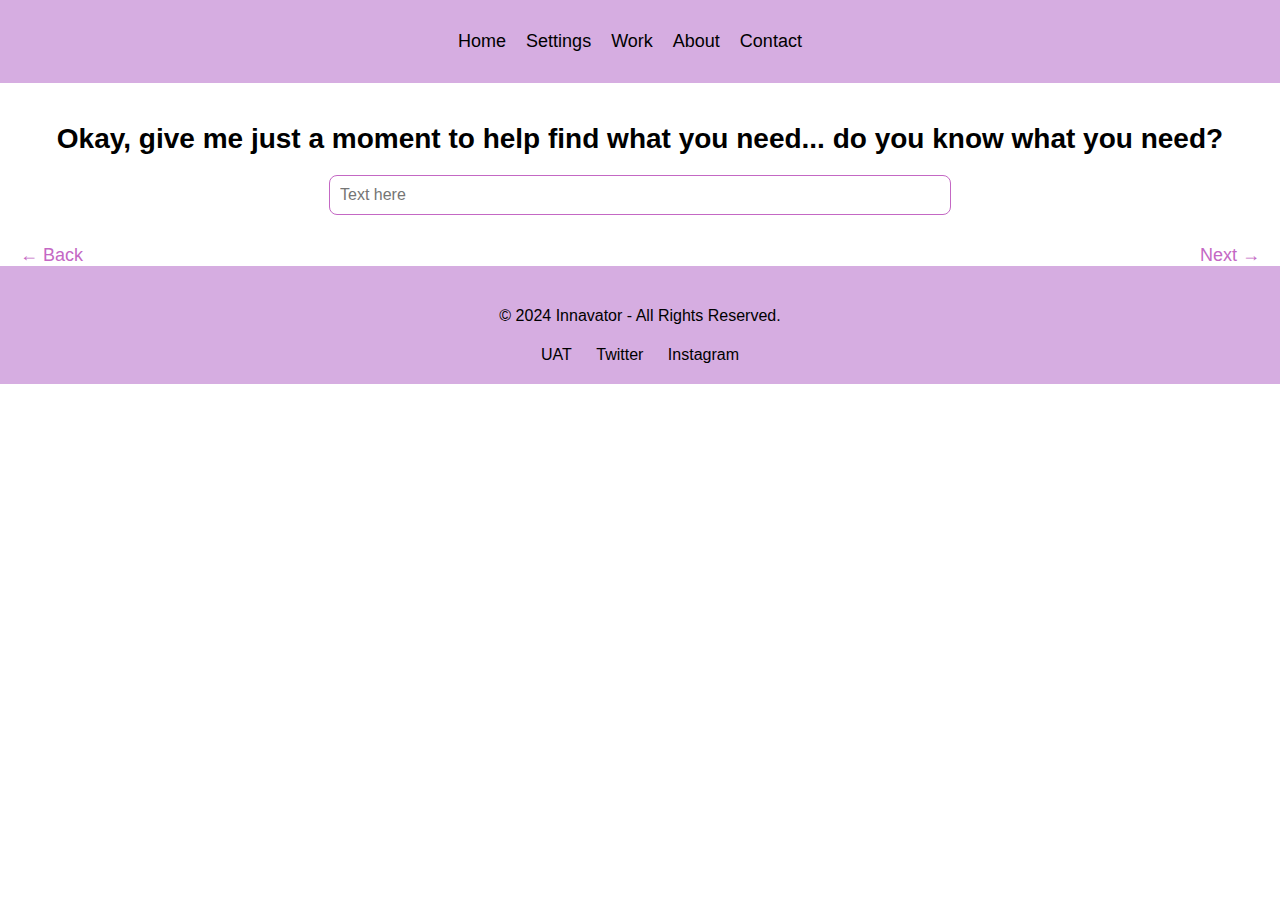
<file: no-partner.html>
<!DOCTYPE html>
<!-- Start of the HTML document for the 'No Partner' page -->
<html lang="en">
<!-- Set language to English for accessibility and SEO -->

<head>
    <meta charset="UTF-8"> <!-- Set character encoding to UTF-8 -->
    <meta name="viewport" content="width=device-width, initial-scale=1.0">
    <!-- Ensure responsiveness on different screen sizes -->
    <title>No Partner Page</title> <!-- Title of the No Partner page -->
    <link rel="stylesheet" href="no-partner-styles.css"> <!-- Link to no-partner page-specific CSS -->
</head>

<body>
    <!-- Header Section -->
    <header>
        <!-- Navigation bar for main links -->
        <nav>
            <ul> <!-- Unordered list for navigation items -->
                <li><a href="index.html">Home</a></li> <!-- Link to Home page -->
                <li><a href="settings.html">Settings</a></li> <!-- Link to Settings page -->
                <li><a href="work.html">Work</a></li> <!-- Link to Work page -->
                <li><a href="about.html">About</a></li> <!-- Link to About page -->
                <li><a href="contact.html">Contact</a></li> <!-- Link to Contact page -->
            </ul>
        </nav>
    </header>

    <!-- Main Content Section -->
    <main>
        <!-- Page Title -->
        <h1 class="page-title">Okay, give me just a moment to help find what you need... do you know what you need?</h1>
        <!-- Title with a prompt asking the user if they know what they need -->

        <!-- Input Box Section -->
        <div class="input-box-section">
            <input type="text" class="input-box" placeholder="Text here"> <!-- Placeholder for user input -->
        </div>

        <!-- Navigation Arrows Section -->
        <div class="arrow-section">
            <a href="partner-option.html" class="back-arrow">&larr; Back</a> <!-- Go back link to partner-option page -->
            <a href="next-page.html" class="next-arrow">Next &rarr;</a> <!-- Next link to the next page -->
        </div>
    </main>

    <!-- Footer Section with copyright information -->
    <footer>
        <p>&copy; 2024 Innavator - All Rights Reserved.</p>
        <!-- Container for social media links -->
        <div class="social-icons">
            <a href="https://www.uat.edu/" target="_blank">UAT</a>
            <a href="https://x.com/UATedu" target="_blank">Twitter</a>
            <a href="https://www.instagram.com/uatedu" target="_blank">Instagram</a>
        </div>
    </footer>
</body>

</html>
</file>
<file: styles.css>
/* General Styles */
body { /* Applies styles to the entire body of the document */
    font-family: Arial, sans-serif; /* Sets the font for the body text */
    line-height: 1.6; /* Increases the line height for better readability */
    background-color: #fff; /* Sets the background color of the page to white */
    color: #01010190; /* Sets the text color with some transparency */
    min-height: 100vh; /* Ensures the body covers the full viewport height */
    display: flex; /* Enables flexbox layout for the body */
    flex-direction: column; /* Arranges children in a column layout */
    margin: 0; /* Removes default margin around the body */
}

/* Header and Navigation */
header { /* Styles the header section */
    background-color: #d6ade1; /* Sets the background color of the header */
    color: #fff; /* Sets the text color of the header to white */
    padding: 15px 0; /* Adds vertical padding to the header */
    text-align: center; /* Centers the header content */
}

nav ul { /* Styles the unordered list inside the navigation */
    list-style: none; /* Removes bullet points from the list */
    padding: 0; /* Removes default padding from the list */
    display: flex; /* Enables flexbox layout for the list items */
    justify-content: center; /* Centers the navigation links horizontally */
}

nav ul li { /* Styles each list item in the navigation */
    display: inline; /* Displays the list items in a horizontal line */
    margin-right: 20px; /* Adds space to the right of each list item */
}

nav ul li:last-child { /* Targets the last list item in the navigation */
    margin-right: 0; /* Removes margin on the last item to prevent extra space */
}

nav ul li a { /* Styles the anchor tags inside the list items */
    color: #000000; /* Sets the text color of the links to black */
    text-decoration: none; /* Removes the underline from links */
    font-size: 18px; /* Sets the font size of the links */
}

nav ul li a:hover { /* Styles links on hover */
    text-decoration: underline; /* Underlines the text when hovered over */
}

/* Contact Form Title Section */
.title { /* Styles the title section of the contact form */
    background-color: #c67bd9; /* Sets the background color of the title section */
    color: #fff; /* Sets the text color to white */
    padding: 10px 0; /* Adds vertical padding to the title section */
    text-align: center; /* Centers the title text */
    margin-bottom: 10px; /* Adds space below the title section */
}

.title h2 { /* Styles the heading inside the title section */
    font-size: 32px; /* Sets the font size of the heading */
    color: #000000; /* Sets the text color to black */
}

/* Main content wrapper to grow and shrink */
main { /* Styles the main content area of the page */
    flex: 1; /* Allows the main content to grow and fill the available space */
}

/* Contact Form */
.contact-form { /* Styles the contact form section */
    max-width: 600px; /* Sets the maximum width of the contact form */
    margin: 20px auto; /* Centers the form horizontally and adds vertical margin */
    padding: 20px; /* Adds padding inside the contact form */
    background-color: #fff; /* Sets the background color to white */
    border-radius: 8px; /* Rounds the corners of the contact form */
    color: #000000; /* Sets the text color inside the form to black */
    box-shadow: 0 0 10px rgba(0, 0, 0, 0.1); /* Adds a subtle shadow effect to the form */
}

.contact-form h3 { /* Styles the heading of the contact form */
    margin-bottom: 20px; /* Adds space below the heading */
}

.contact-form form label { /* Styles the labels inside the contact form */
    display: block; /* Displays each label as a block element */
    margin: 10px 0 5px; /* Adds top margin and bottom margin to separate labels from inputs */
}

.contact-form form input, /* Styles all input fields inside the contact form */
.contact-form form textarea { /* Styles the textarea fields inside the contact form */
    width: 100%; /* Sets the width to 100% of the parent container */
    padding: 10px; /* Adds padding inside the input fields */
    margin-bottom: 15px; /* Adds space below each input field */
    border: 1px solid #fff; /* Sets a white border around the input fields */
    border-radius: 5px; /* Rounds the corners of the input fields */
}

.contact-form button { /* Styles the submit button inside the contact form */
    width: 100%; /* Sets the width of the button to 100% of the parent container */
    padding: 10px; /* Adds padding inside the button */
    background-color: #d33782; /* Sets the background color of the button */
    color: #000000; /* Sets the text color of the button to black */
    border: none; /* Removes any default border around the button */
    border-radius: 5px; /* Rounds the corners of the button */
    cursor: pointer; /* Changes the cursor to a pointer when hovering over the button */
}

.contact-form button:hover { /* Styles the submit button on hover */
    background-color: #d33782; /* Sets the background color on hover (remains the same) */
}

/* Email Contact Section */
.email-contact { /* Styles the email contact section */
    text-align: center; /* Centers the text inside the email contact section */
    background-color: #c67bd9; /* Sets the background color of the email contact section */
    padding: 10px 0; /* Adds vertical padding to the email contact section */
    margin: 0; /* Removes extra margin around the section */
}

.email-contact h3 { /* Styles the heading inside the email contact section */
    font-size: 24px; /* Sets the font size of the heading */
    color: #000000; /* Sets the text color to black */
}

.email-contact p { /* Styles the paragraph inside the email contact section */
    font-size: 16px; /* Sets the font size of the paragraph */
    color: #000000; /* Sets the text color to black */
}

.email-contact a { /* Styles the anchor tag in the email contact section */
    color: #0073e6; /* Sets the text color of the link to a shade of blue */
    text-decoration: none; /* Removes the underline from the link */
}

.email-contact a:hover { /* Styles the email link on hover */
    text-decoration: underline; /* Underlines the text when hovered over */
}

/* Footer Section */
footer { /* Styles the footer section of the page */
    background-color: #d6ade1; /* Sets the background color of the footer */
    color: #000000; /* Sets the text color inside the footer to black */
    text-align: center; /* Centers the text in the footer */
    padding: 20px 0; /* Adds vertical padding to the footer */
    margin: 0; /* Removes extra margin around the footer */
}

footer p { /* Styles the paragraph inside the footer */
    padding: 0; /* Ensures padding doesn't increase the footer size */
    margin: 0; /* Removes default margin from the paragraph */
}

.social-icons a { /* Styles the anchor tags inside the social icons section */
    margin: 0 10px; /* Adds horizontal margin between social icons */
    color: #000000; /* Sets the text color of the social icons to black */
    text-decoration: none; /* Removes underline from the social icon links */
}

.social-icons a:hover { /* Styles social icon links on hover */
    text-decoration: underline; /* Underlines the text when hovered over */
}
</file>
<file: home-styles.css>
/* General Styles */
body {
    font-family: Arial, sans-serif; /* Set a clean, readable font */
    background-color: #fff; /* Set a white background for the page */
    color: #01010190; /* Main text color with a slight transparency */
    min-height: 100vh; /* Ensure full viewport height is covered */
    display: flex; /* Enable flexbox for layout */
    flex-direction: column; /* Arrange children vertically */
    margin: 0; /* Remove default body margin */
}

/* Header and Navigation Styles */
header {
    background-color: #d6ade1; /* Background color for the header */
    color: #fff; /* Set header text color to white */
    padding: 15px 0; /* Vertical padding */
    text-align: center; /* Center header content */
}

nav ul {
    list-style: none; /* Remove default list styling */
    padding: 0; /* Remove padding from list */
    display: flex; /* Flex layout for navigation items */
    justify-content: center; /* Center navigation items */
}

nav ul li {
    display: inline; /* Display items inline */
    margin-right: 20px; /* Space between items */
}

nav ul li a {
    color: #000000; /* Set link color */
    text-decoration: none; /* Remove link underline */
    font-size: 18px; /* Set font size for readability */
}

nav ul li a:hover {
    text-decoration: underline; /* Underline links on hover */
}

/* Logo Container */
.logo-container {
    display: flex; /* Flex layout for centering */
    justify-content: center; /* Center horizontally */
    padding-top: 40px; /* Space from the top */
}

/* UAT Logo Image Styling */
.UAT-logo {
    max-width: 200px; /* Set max width for responsiveness */
    height: auto; /* Maintain aspect ratio */
    cursor: pointer; /* Set cursor to pointer for interactivity */
}

/* App Name Styling */
.app-name {
    text-align: center; /* Center text */
    font-size: 36px; /* Set large font size */
    color: #000000; /* Set main text color */
    margin-top: 20px; /* Add space above */
}

/* Sign-in Button Container */
.signin-container {
    display: flex; /* Flex layout for centering */
    justify-content: center; /* Center button horizontally */
    margin-top: 30px; /* Space above button */
}

/* Sign-in Button Styling */
.signin-button {
    display: inline-block; /* Set as inline block for padding */
    background-color: #ed7a92; /* Background color */
    color: #3b3039; /* Text color */
    padding: 10px 20px; /* Padding around text */
    border-radius: 8px; /* Rounded corners */
    text-decoration: none; /* Remove underline */
    font-weight: bold; /* Make text bold */
    cursor: pointer; /* Set cursor to pointer */
}

.signin-button:hover {
    background-color: #c468c4; /* Change color on hover */
}

/* Secondary Logo Container */
.secondary-logo-container {
    display: flex; /* Flex layout for centering */
    justify-content: center; /* Center content horizontally */
    margin-top: 20px; /* Add space above */
    padding-bottom: 40px; /* Space below before footer */
}

/* Secondary Logo Image Styling */
.secondary-logo {
    max-width: 250px; /* Increase max width to make it larger */
    height: auto; /* Maintain aspect ratio */
    cursor: pointer; /* Set cursor to pointer for interactivity */
}

/* Hover Effect for Secondary Logo */
.hover-logo {
    transition: transform 0.3s ease, opacity 0.3s ease; /* Smooth hover transition */
}

.hover-logo:hover {
    content: url('The\ Best\ logo\ \(1\).jpg'); /* Change to the hover image on hover */
    transform: scale(1.1); /* Slightly increase size on hover */
    opacity: 0.8; /* Slightly dim the image */
}

/* Footer Styles */
footer {
    background-color: #d6ade1; /* Footer background color */
    color: #000000; /* Footer text color */
    text-align: center; /* Center text */
    padding: 20px 0; /* Vertical padding */
    margin: 0; /* Remove margin */
}

footer p {
    padding: 0; /* No extra padding */
    margin: 0; /* Remove default margin */
}

.social-icons a {
    margin: 0 10px; /* Space between social links */
    color: #000000; /* Social link color */
    text-decoration: none; /* Remove underline */
}

.social-icons a:hover {
    text-decoration: underline; /* Underline on hover */
}
</file>
<file: chat-with-alexis.css>
/* General Styles */
body {
    font-family: Arial, sans-serif;
    background-color: #fff;
    color: #01010190;
    min-height: 100vh;
    display: flex;
    flex-direction: column;
    margin: 0;
}

/* Header and Navigation Styles */
header {
    background-color: #d6ade1;
    color: #fff;
    padding: 15px 0;
    text-align: center;
}

nav ul {
    list-style: none;
    padding: 0;
    display: flex;
    justify-content: center;
}

nav ul li {
    display: inline;
    margin-right: 20px;
}

nav ul li a {
    color: #000000;
    text-decoration: none;
    font-size: 18px;
}

nav ul li a:hover {
    text-decoration: underline;
}

/* Back Arrow Styling */
.back-arrow {
    display: flex;
    justify-content: flex-start;
    margin: 20px;
}

.back-arrow a {
    color: #000;
    font-size: 18px;
    text-decoration: none;
}

.back-arrow a:hover {
    text-decoration: underline;
}

/* Logo Section Styling */
.logo-section {
    display: flex;
    justify-content: center;
    margin-top: 20px;
}

.logo-image {
    width: 100px;
    height: auto;
}

/* Page Title Styling */
.page-title {
    text-align: center;
    font-size: 28px;
    color: #000000;
    margin-top: 10px;
    margin-bottom: 20px;
    padding: 0 20px;
}

/* Chat Box Section Styles */
.chat-box {
    display: flex;
    align-items: center;
    background-color: #f9f9f9;
    border: 1px solid #d6ade1;
    border-radius: 8px;
    padding: 15px;
    max-width: 600px;
    margin: 20px auto;
}

.profile-picture {
    width: 50px;
    height: 50px;
    border-radius: 50%;
    margin-right: 15px;
}

.chat-message {
    color: #3b3039;
    font-size: 16px;
}

/* Centered Image Section Styles */
.centered-image-section {
    display: flex;
    justify-content: center;
    margin-top: 20px;
}

.centered-image {
    width: 250px;
    height: 250px;
    border-radius: 250%;
    border: 1px solid #d6ade1;
}

/* User Input Box Section */
.input-box-section {
    display: flex;
    justify-content: center;
    margin-top: 20px;
}

.user-input-box {
    width: 80%;
    max-width: 600px;
    padding: 10px;
    border: 1px solid #c468c4;
    border-radius: 8px;
    font-size: 16px;
}

/* Footer Styles */
footer {
    background-color: #d6ade1;
    color: #000000;
    text-align: center;
    padding: 20px 0;
    margin: 0;
}

footer p {
    padding: 5px 0;
}

.social-icons {
    margin-top: 10px;
}

.social-icons a {
    margin: 0 10px;
    color: #000000;
    text-decoration: none;
}
</file>
<file: chat-with-blaze.css>
/* General Styles */
body {
    font-family: Arial, sans-serif;
    background-color: #fff;
    color: #01010190;
    min-height: 100vh;
    display: flex;
    flex-direction: column;
    margin: 0;
}

/* Header and Navigation Styles */
header {
    background-color: #d6ade1;
    color: #fff;
    padding: 15px 0;
    text-align: center;
}

nav ul {
    list-style: none;
    padding: 0;
    display: flex;
    justify-content: center;
}

nav ul li {
    display: inline;
    margin-right: 20px;
}

nav ul li a {
    color: #000000;
    text-decoration: none;
    font-size: 18px;
}

nav ul li a:hover {
    text-decoration: underline;
}

/* Back Arrow Styling */
.back-arrow {
    display: flex;
    justify-content: flex-start;
    margin: 20px;
}

.back-arrow a {
    color: #000;
    font-size: 18px;
    text-decoration: none;
}

.back-arrow a:hover {
    text-decoration: underline;
}

/* Logo Section Styling */
.logo-section {
    display: flex;
    justify-content: center;
    margin-top: 20px;
}

.logo-image {
    width: 100px;
    height: auto;
}

/* Page Title Styling */
.page-title {
    text-align: center;
    font-size: 28px;
    color: #000000;
    margin-top: 10px;
    margin-bottom: 20px;
    padding: 0 20px;
}

/* Chat Box Section Styles */
.chat-box {
    display: flex;
    align-items: center;
    background-color: #f9f9f9;
    border: 1px solid #d6ade1;
    border-radius: 8px;
    padding: 15px;
    max-width: 600px;
    margin: 20px auto;
}

.profile-picture {
    width: 50px;
    height: 50px;
    border-radius: 50%;
    margin-right: 15px;
}

.chat-message {
    color: #3b3039;
    font-size: 16px;
}

/* Centered Image Section Styles */
.centered-image-section {
    display: flex;
    justify-content: center;
    margin-top: 20px;
}

.centered-image {
    width: 250px;
    height: 250px;
    border-radius: 250%;
    border: 1px solid #d6ade1;
}

/* User Input Box Section */
.input-box-section {
    display: flex;
    justify-content: center;
    margin-top: 20px;
}

.user-input-box {
    width: 80%;
    max-width: 600px;
    padding: 10px;
    border: 1px solid #c468c4;
    border-radius: 8px;
    font-size: 16px;
}

/* Footer Styles */
footer {
    background-color: #d6ade1;
    color: #000000;
    text-align: center;
    padding: 20px 0;
    margin: 0;
}

footer p {
    padding: 5px 0;
}

.social-icons {
    margin-top: 10px;
}

.social-icons a {
    margin: 0 10px;
    color: #000000;
    text-decoration: none;
}
</file>
<file: chat-with-nick-styles.css>
/* General Styles */
body {
    font-family: Arial, sans-serif;
    background-color: #fff;
    color: #01010190;
    min-height: 100vh;
    display: flex;
    flex-direction: column;
    margin: 0;
}

/* Header and Navigation Styles */
header {
    background-color: #d6ade1;
    color: #fff;
    padding: 15px 0;
    text-align: center;
}

nav ul {
    list-style: none;
    padding: 0;
    display: flex;
    justify-content: center;
}

nav ul li {
    display: inline;
    margin-right: 20px;
}

nav ul li a {
    color: #000000;
    text-decoration: none;
    font-size: 18px;
}

nav ul li a:hover {
    text-decoration: underline;
}

/* Back Arrow Styling */
.back-arrow {
    display: flex;
    justify-content: flex-start;
    margin: 20px;
}

.back-arrow a {
    color: #000;
    font-size: 18px;
    text-decoration: none;
}

.back-arrow a:hover {
    text-decoration: underline;
}

/* Logo Section Styling */
.logo-section {
    display: flex;
    justify-content: center;
    margin-top: 20px;
}

.logo-image {
    width: 100px;
    height: auto;
}

/* Page Title Styling */
.page-title {
    text-align: center;
    font-size: 28px;
    color: #000000;
    margin-top: 10px;
    margin-bottom: 20px;
    padding: 0 20px;
}

/* Chat Box Section Styles */
.chat-box {
    display: flex;
    align-items: center;
    background-color: #f9f9f9;
    border: 1px solid #d6ade1;
    border-radius: 8px;
    padding: 15px;
    max-width: 600px;
    margin: 20px auto;
}

.profile-picture {
    width: 50px;
    height: 50px;
    border-radius: 50%;
    margin-right: 15px;
}

.chat-message {
    color: #3b3039;
    font-size: 16px;
}

/* Centered Image Section Styles */
.centered-image-section {
    display: flex;
    justify-content: center;
    margin-top: 20px;
}

.centered-image {
    width: 250px;
    height: 250px;
    border-radius: 250%;
    border: 1px solid #d6ade1;
}

/* User Input Box Section */
.input-box-section {
    display: flex;
    justify-content: center;
    margin-top: 20px;
}

.user-input-box {
    width: 80%;
    max-width: 600px;
    padding: 10px;
    border: 1px solid #c468c4;
    border-radius: 8px;
    font-size: 16px;
}

/* Footer Styles */
footer {
    background-color: #d6ade1;
    color: #000000;
    text-align: center;
    padding: 20px 0;
    margin: 0;
}

footer p {
    padding: 5px 0;
}

.social-icons {
    margin-top: 10px;
}

.social-icons a {
    margin: 0 10px;
    color: #000000;
    text-decoration: none;
}
</file>
<file: chat-with-preston-styles.css>
/* General Styles */
body {
    font-family: Arial, sans-serif;
    background-color: #fff;
    color: #01010190;
    min-height: 100vh;
    display: flex;
    flex-direction: column;
    margin: 0;
}

/* Header and Navigation Styles */
header {
    background-color: #d6ade1;
    color: #fff;
    padding: 15px 0;
    text-align: center;
}

nav ul {
    list-style: none;
    padding: 0;
    display: flex;
    justify-content: center;
}

nav ul li {
    display: inline;
    margin-right: 20px;
}

nav ul li a {
    color: #000000;
    text-decoration: none;
    font-size: 18px;
}

nav ul li a:hover {
    text-decoration: underline;
}

/* Back Arrow Styling */
.back-arrow {
    display: flex;
    justify-content: flex-start;
    margin: 20px;
}

.back-arrow a {
    color: #000;
    font-size: 18px;
    text-decoration: none;
}

.back-arrow a:hover {
    text-decoration: underline;
}

/* Logo Section Styling */
.logo-section {
    display: flex;
    justify-content: center;
    margin-top: 20px;
}

.logo-image {
    width: 100px;
    height: auto;
}

/* Page Title Styling */
.page-title {
    text-align: center;
    font-size: 28px;
    color: #000000;
    margin-top: 10px;
    margin-bottom: 20px;
    padding: 0 20px;
}

/* Chat Box Section Styles */
.chat-box {
    display: flex;
    align-items: center;
    background-color: #f9f9f9;
    border: 1px solid #d6ade1;
    border-radius: 8px;
    padding: 15px;
    max-width: 600px;
    margin: 20px auto;
}

.profile-picture {
    width: 50px;
    height: 50px;
    border-radius: 50%;
    margin-right: 15px;
}

.chat-message {
    color: #3b3039;
    font-size: 16px;
}

/* Centered Image Section Styles */
.centered-image-section {
    display: flex;
    justify-content: center;
    margin-top: 20px;
}

.centered-image {
    width: 250px;
    height: 250px;
    border-radius: 250%;
    border: 1px solid #d6ade1;
}

/* User Input Box Section */
.input-box-section {
    display: flex;
    justify-content: center;
    margin-top: 20px;
}

.user-input-box {
    width: 80%;
    max-width: 600px;
    padding: 10px;
    border: 1px solid #c468c4;
    border-radius: 8px;
    font-size: 16px;
}

/* Footer Styles */
footer {
    background-color: #d6ade1;
    color: #000000;
    text-align: center;
    padding: 20px 0;
    margin: 0;
}

footer p {
    padding: 5px 0;
}

.social-icons {
    margin-top: 10px;
}

.social-icons a {
    margin: 0 10px;
    color: #000000;
    text-decoration: none;
}
</file>
<file: commission-styles.css>
/* General Styles */
body {
    font-family: Arial, sans-serif; /* Set a clean, readable font */
    background-color: #fff; /* Set a white background for the page */
    color: #01010190; /* Main text color with slight transparency */
    min-height: 100vh; /* Ensure full viewport height is covered */
    display: flex; /* Enable flexbox for layout */
    flex-direction: column; /* Arrange children vertically */
    margin: 0; /* Remove default body margin */
}

/* Header and Navigation Styles */
header {
    background-color: #d6ade1; /* Background color for the header */
    color: #fff; /* Set header text color to white */
    padding: 15px 0; /* Vertical padding */
    text-align: center; /* Center header content */
}

nav ul {
    list-style: none; /* Remove default list styling */
    padding: 0; /* Remove padding from list */
    display: flex; /* Flex layout for navigation items */
    justify-content: center; /* Center navigation items */
}

nav ul li {
    display: inline; /* Display items inline */
    margin-right: 20px; /* Space between items */
}

nav ul li a {
    color: #000000; /* Set link color */
    text-decoration: none; /* Remove link underline */
    font-size: 18px; /* Set font size for readability */
}

nav ul li a:hover {
    text-decoration: underline; /* Underline links on hover */
}

/* Commission Page Title Styling */
.commission-title {
    text-align: center; /* Center text */
    font-size: 36px; /* Large font size */
    color: #000000; /* Set main text color */
    margin-top: 40px; /* Space above */
}

/* Button Container */
.button-container {
    display: flex; /* Enable flex layout */
    flex-direction: column; /* Arrange buttons vertically */
    align-items: center; /* Center align buttons */
    margin-top: 30px; /* Space above buttons */
}

/* Option Button Styling */
.option-button {
    display: inline-block; /* Set as inline block for padding */
    background-color: #ed7a92; /* Button background color */
    color: #3b3039; /* Text color */
    padding: 15px 30px; /* Padding around text */
    border-radius: 8px; /* Rounded corners */
    text-decoration: none; /* Remove underline */
    font-weight: bold; /* Bold text */
    margin: 10px 0; /* Space between buttons */
    font-size: 18px; /* Font size */
    width: 200px; /* Set button width for uniformity */
    text-align: center; /* Center align text */
    cursor: pointer; /* Set cursor to pointer */
}

.option-button:hover {
    background-color: #c468c4; /* Change color on hover */
}

/* Footer Styles */
footer {
    background-color: #d6ade1; /* Footer background color */
    color: #000000; /* Footer text color */
    text-align: center; /* Center text */
    padding: 20px 0; /* Vertical padding */
    margin: 0; /* Remove margin */
}

footer p {
    padding: 0; /* No extra padding */
    margin: 0; /* Remove default margin */
}

.social-icons a {
    margin: 0 10px; /* Space between social links */
    color: #000000; /* Social link color */
    text-decoration: none; /* Remove underline */
}

.social-icons a:hover {
    text-decoration: underline; /* Underline on hover */
}
</file>
<file: create-something-styles.css>
/* General Styles */
body {
    font-family: Arial, sans-serif; /* Set a clean, readable font */
    background-color: #fff; /* Set a white background for the page */
    color: #01010190; /* Main text color with slight transparency */
    min-height: 100vh; /* Ensure full viewport height is covered */
    display: flex; /* Enable flexbox for layout */
    flex-direction: column; /* Arrange children vertically */
    margin: 0; /* Remove default body margin */
}

/* Header and Navigation Styles */
header {
    background-color: #d6ade1; /* Background color for the header */
    color: #fff; /* Set header text color to white */
    padding: 15px 0; /* Vertical padding */
    text-align: center; /* Center header content */
}

nav ul {
    list-style: none; /* Remove default list styling */
    padding: 0; /* Remove padding from list */
    display: flex; /* Flex layout for navigation items */
    justify-content: center; /* Center navigation items */
}

nav ul li {
    display: inline; /* Display items inline */
    margin-right: 20px; /* Space between items */
}

nav ul li a {
    color: #000000; /* Set link color */
    text-decoration: none; /* Remove link underline */
    font-size: 18px; /* Set font size for readability */
}

nav ul li a:hover {
    text-decoration: underline; /* Underline links on hover */
}

/* Page Title Styling */
.page-title {
    text-align: center; /* Center text */
    font-size: 36px; /* Large font size */
    color: #000000; /* Set main text color */
    margin-top: 40px; /* Space above */
}

/* Input Section Styles */
.input-section {
    display: flex; /* Flex layout for alignment */
    justify-content: center; /* Center the input box horizontally */
    margin-top: 20px; /* Space above the input section */
}

.text-input {
    width: 80%; /* Set width for input box */
    max-width: 600px; /* Limit max width for large screens */
    padding: 12px; /* Internal padding for readability */
    font-size: 16px; /* Font size for input text */
    border: 1px solid #d6ade1; /* Border color matching theme */
    border-radius: 8px; /* Rounded corners for input */
    box-sizing: border-box; /* Ensure padding doesn’t affect total width */
}

/* Button Section Styles */
.button-section {
    display: flex; /* Flex layout for horizontal alignment */
    justify-content: center; /* Center the buttons horizontally */
    margin-top: 20px; /* Space above button section */
    gap: 20px; /* Space between the buttons */
}

.back-button, .next-button {
    display: inline-block; /* Inline block for padding and margin */
    background-color: #c468c4; /* Button background color */
    color: #fff; /* White text color for contrast */
    padding: 10px 20px; /* Padding for button dimensions */
    text-decoration: none; /* Remove underline from link */
    border-radius: 8px; /* Rounded corners for button */
    font-size: 18px; /* Font size for readability */
    transition: background-color 0.3s; /* Smooth background color change on hover */
}

.back-button:hover, .next-button:hover {
    background-color: #a655a0; /* Darker background on hover */
}

/* Footer Styles */
footer {
    background-color: #d6ade1; /* Footer background color */
    color: #000000; /* Footer text color */
    text-align: center; /* Center text */
    padding: 20px 0; /* Vertical padding */
    margin: 0; /* Remove margin */
}

footer p {
    padding: 5px 0; /* Space above and below text */
}

.social-icons {
    margin-top: 10px; /* Space above icons */
}

.social-icons a {
    margin: 0 10px; /* Space between social icons */
    color: #000000; /* Set icon color */
    text-decoration: none; /* Remove underline */
}
</file>
<file: electronics-styles.css>
/* General Styles */
body {
    font-family: Arial, sans-serif; /* Set a clean, readable font */
    background-color: #fff; /* Set a white background for the page */
    color: #01010190; /* Main text color with slight transparency */
    min-height: 100vh; /* Ensure full viewport height is covered */
    display: flex; /* Enable flexbox for layout */
    flex-direction: column; /* Arrange children vertically */
    margin: 0; /* Remove default body margin */
}

/* Header and Navigation Styles */
header {
    background-color: #d6ade1; /* Background color for the header */
    color: #fff; /* Set header text color to white */
    padding: 15px 0; /* Vertical padding */
    text-align: center; /* Center header content */
}

nav ul {
    list-style: none; /* Remove default list styling */
    padding: 0; /* Remove padding from list */
    display: flex; /* Flex layout for navigation items */
    justify-content: center; /* Center navigation items */
}

nav ul li {
    display: inline; /* Display items inline */
    margin-right: 20px; /* Space between items */
}

nav ul li a {
    color: #000000; /* Set link color */
    text-decoration: none; /* Remove link underline */
    font-size: 18px; /* Set font size for readability */
}

nav ul li a:hover {
    text-decoration: underline; /* Underline links on hover */
}

/* Electronics Page Title Styling */
.electronics-title {
    text-align: center; /* Center text */
    font-size: 36px; /* Large font size */
    color: #000000; /* Set main text color */
    margin-top: 40px; /* Space above */
}

/* Content Section Styling */
.content-section {
    display: flex; /* Enable flex layout */
    align-items: center; /* Center items vertically */
    justify-content: center; /* Center items horizontally */
    margin: 20px 0; /* Vertical spacing between sections */
}

.content-image {
    max-width: 150px; /* Set a reasonable max width for images */
    height: auto; /* Maintain aspect ratio */
    margin-right: 20px; /* Space between image and description */
    border-radius: 8px; /* Slightly rounded corners */
}

.description-box {
    background-color: #f9f9f9; /* Light background for contrast */
    padding: 15px; /* Padding inside the box */
    border: 1px solid #d6ade1; /* Light border color */
    border-radius: 8px; /* Rounded corners for box */
    max-width: 500px; /* Set max width for readability */
    color: #000000; /* Set text color */
}

/* Chat Box Link Styling */
.chat-box-link {
    text-decoration: none; /* Remove underline from link */
}

.chat-box {
    background-color: #ededed; /* Light gray background */
    border: 1px solid #c468c4; /* Border color */
    border-radius: 8px; /* Rounded corners for chat box */
    padding: 15px; /* Padding inside the box */
    margin: 20px auto; /* Center box with margin */
    max-width: 600px; /* Limit width of chat box */
    text-align: center; /* Center text */
    font-style: italic; /* Italicize text for placeholder style */
    color: #3b3039; /* Dark text color */
    cursor: pointer; /* Pointer cursor for interactive feel */
    transition: background-color 0.3s; /* Smooth background color transition on hover */
}

.chat-box:hover {
    background-color: #f0d5f0; /* Change background on hover for interactivity */
}

/* Footer Styles */
footer {
    background-color: #d6ade1; /* Footer background color */
    color: #000000; /* Footer text color */
    text-align: center; /* Center text */
    padding: 20px 0; /* Vertical padding */
    margin: 0; /* Remove margin */
}

footer p {
    padding: 5px 0; /* Space above and below text */
}

.social-icons {
    margin-top: 10px; /* Space above icons */
}

.social-icons a {
    margin: 0 10px; /* Space between social icons */
    color: #000000; /* Set icon color */
    text-decoration: none; /* Remove underline */
}
</file>
<file: founders-styles.css>
/* General Styles */
body {
    font-family: Arial, sans-serif; /* Set a clean, readable font */
    background-color: #fff; /* Set a white background for the page */
    color: #01010190; /* Main text color with slight transparency */
    min-height: 100vh; /* Ensure full viewport height is covered */
    display: flex; /* Enable flexbox for layout */
    flex-direction: column; /* Arrange children vertically */
    margin: 0; /* Remove default body margin */
}

/* Header and Navigation Styles */
header {
    background-color: #d6ade1; /* Background color for the header */
    color: #fff; /* Set header text color to white */
    padding: 15px 0; /* Vertical padding */
    text-align: center; /* Center header content */
}

nav ul {
    list-style: none; /* Remove default list styling */
    padding: 0; /* Remove padding from list */
    display: flex; /* Flex layout for navigation items */
    justify-content: center; /* Center navigation items */
}

nav ul li {
    display: inline; /* Display items inline */
    margin-right: 20px; /* Space between items */
}

nav ul li a {
    color: #000000; /* Set link color */
    text-decoration: none; /* Remove link underline */
    font-size: 18px; /* Set font size for readability */
}

nav ul li a:hover {
    text-decoration: underline; /* Underline links on hover */
}

/* Founder's Page Title Styling */
.founders-title {
    text-align: center; /* Center text */
    font-size: 36px; /* Large font size */
    color: #000000; /* Set main text color */
    margin-top: 40px; /* Space above */
}

/* Founder's Page Subtitle Styling */
.founders-subtitle {
    text-align: center; /* Center text */
    font-size: 24px; /* Medium font size */
    color: #3b3039; /* Set subtitle color */
    margin-top: 10px; /* Space above */
}

/* Images Container Styling */
.images-container {
    display: flex; /* Enable flex layout */
    flex-direction: column; /* Stack rows vertically */
    align-items: center; /* Center align rows */
    margin-top: 30px; /* Space above images */
}

/* Individual Image Row Styling */
.image-row {
    display: flex; /* Flex layout for the row */
    justify-content: center; /* Center align images within the row */
    margin-bottom: 20px; /* Space below each row */
}

/* Image Item Styling */
.image-item {
    display: flex; /* Flex layout for alignment */
    flex-direction: column; /* Stack image and name vertically */
    align-items: center; /* Center align items */
    margin: 10px; /* Space around image items */
}

/* Rounded Image Styling */
.rounded-image {
    width: 100px; /* Set image width */
    height: 100px; /* Set image height */
    border-radius: 50%; /* Make images rounded */
    object-fit: cover; /* Maintain aspect ratio */
}

/* Create Group Chat Button Container */
.chat-button-container {
    display: flex; /* Flex layout for centering */
    justify-content: center; /* Center button */
    margin-top: 40px; /* Space above button */
}

/* Create Group Chat Button Styling */
.create-chat-button {
    display: inline-block; /* Set as inline block for padding */
    background-color: #ed7a92; /* Button background color */
    color: #3b3039; /* Text color */
    padding: 15px 30px; /* Padding around text */
    border-radius: 8px; /* Rounded corners */
    text-decoration: none; /* Remove underline */
    font-weight: bold; /* Bold text */
    font-size: 18px; /* Font size */
    cursor: pointer; /* Set cursor to pointer */
}

.create-chat-button:hover {
    background-color: #c468c4; /* Change color on hover */
}

/* Footer Styles */
footer {
    background-color: #d6ade1; /* Footer background color */
    color: #000000; /* Footer text color */
    text-align: center; /* Center text */
    padding: 20px 0; /* Vertical padding */
    margin: 0; /* Remove margin */
}

footer p {
    padding: 5px 0; /* Space above and below text */
}

.social-icons {
    margin-top: 10px; /* Space above icons */
}

.social-icons a {
    margin: 0 10px; /* Space between social icons */
    color: #000000; /* Set icon color */
    text-decoration: none; /* Remove underline */
}
</file>
<file: games-styles.css>
/* General Styles */
body {
    font-family: Arial, sans-serif;
    background-color: #fff;
    color: #01010190;
    min-height: 100vh;
    display: flex;
    flex-direction: column;
    margin: 0;
    align-items: center; /* Centers content horizontally */
}

/* Header and Navigation Styles */
header {
    background-color: #d6ade1;
    color: #fff;
    padding: 15px 0;
    text-align: center;
    width: 100%;
}

nav ul {
    list-style: none;
    padding: 0;
    display: flex;
    justify-content: center;
}

nav ul li {
    display: inline;
    margin-right: 20px;
}

nav ul li a {
    color: #000000;
    text-decoration: none;
    font-size: 18px;
}

nav ul li a:hover {
    text-decoration: underline;
}

/* Page Title Styling */
.page-title {
    text-align: center;
    font-size: 28px;
    color: #000000;
    margin-top: 20px;
    margin-bottom: 20px;
}

/* Centered Image Container */
.image-container {
    display: flex;
    justify-content: center;
    margin: 20px 0;
}

.game-image {
    width: 300px;
    height: auto;
    cursor: pointer;
    border: 1px solid #d6ade1;
    border-radius: 10px;
}

/* Add Game Button Container */
.add-game-container {
    display: flex;
    justify-content: center;
    margin-top: 20px;
}

.add-game-button {
    font-size: 18px;
    color: #ffffff;
    background-color: #d6ade1;
    padding: 10px 20px;
    text-decoration: none;
    border-radius: 8px;
    border: none;
    cursor: pointer;
}

.add-game-button:hover {
    background-color: #c09cc5;
}

/* Go Back Button Styling */
.go-back {
    display: flex;
    justify-content: center;
    margin-top: 30px;
}

.go-back a {
    color: #000000;
    text-decoration: none;
    font-size: 18px;
}

.go-back a:hover {
    text-decoration: underline;
}

/* Footer Styles */
footer {
    background-color: #d6ade1;
    color: #000000;
    text-align: center;
    padding: 20px 0;
    margin-top: auto;
    width: 100%;
}

footer p {
    padding: 5px 0;
}

.social-icons {
    margin-top: 10px;
}

.social-icons a {
    margin: 0 10px;
    color: #000000;
    text-decoration: none;
}
</file>
<file: group-chat-styles.css>
/* General Styles */
body {
    font-family: Arial, sans-serif;
    background-color: #fff;
    color: #01010190;
    min-height: 100vh;
    display: flex;
    flex-direction: column;
    margin: 0;
    align-items: center; /* Centers content horizontally */
}

/* Header and Navigation Styles */
header {
    background-color: #d6ade1;
    color: #fff;
    padding: 15px 0;
    text-align: center;
    width: 100%;
}

nav ul {
    list-style: none;
    padding: 0;
    display: flex;
    justify-content: center;
}

nav ul li {
    display: inline;
    margin-right: 20px;
}

nav ul li a {
    color: #000000;
    text-decoration: none;
    font-size: 18px;
}

nav ul li a:hover {
    text-decoration: underline;
}

/* Page Title Styling */
.page-title {
    text-align: center;
    font-size: 28px;
    color: #000000;
    margin-top: 20px;
    margin-bottom: 20px;
}

/* Centered Chat Container */
.chat-container {
    display: flex;
    flex-direction: column;
    align-items: center;
    margin: 0 auto; /* Center container horizontally */
    max-width: 600px;
    width: 100%;
    background-color: #f5f5f5;
    padding: 10px;
    border-radius: 10px;
    border: 1px solid #d6ade1;
}

/* Chat Message Styling */
.chat-message {
    display: flex;
    align-items: center;
    margin: 10px 0;
    width: 90%;
}

.chat-message.left {
    justify-content: flex-start; /* Aligns message to the left */
}

.chat-message.right {
    justify-content: flex-end; /* Aligns message to the right */
}

.chat-image {
    width: 50px;
    height: 50px;
    border-radius: 50%;
    margin: 0 10px;
    cursor: pointer;
}

.chat-text {
    max-width: 70%;
    padding: 10px;
    background-color: #f9f9f9;
    border-radius: 10px;
    border: 1px solid #d6ade1;
    color: #3b3039;
}

/* Additional Images Styling */
.additional-images {
    display: flex;
    justify-content: center;
    gap: 20px;
    margin-top: 20px;
}

.extra-image {
    width: 100px;
    height: auto;
    border-radius: 8px;
    border: 1px solid #d6ade1;
}

/* Footer Styles */
footer {
    background-color: #d6ade1;
    color: #000000;
    text-align: center;
    padding: 20px 0;
    margin-top: auto;
    width: 100%;
}

footer p {
    padding: 5px 0;
}

.social-icons {
    margin-top: 10px;
}

.social-icons a {
    margin: 0 10px;
    color: #000000;
    text-decoration: none;
}
</file>
<file: learn-styles.css>
/* General Styles */
body {
    font-family: Arial, sans-serif; /* Set a clean, readable font */
    background-color: #fff; /* Set a white background for the page */
    color: #01010190; /* Main text color with slight transparency */
    min-height: 100vh; /* Ensure full viewport height is covered */
    display: flex; /* Enable flexbox for layout */
    flex-direction: column; /* Arrange children vertically */
    margin: 0; /* Remove default body margin */
}

/* Header and Navigation Styles */
header {
    background-color: #d6ade1; /* Background color for the header */
    color: #fff; /* Set header text color to white */
    padding: 15px 0; /* Vertical padding */
    text-align: center; /* Center header content */
}

nav ul {
    list-style: none; /* Remove default list styling */
    padding: 0; /* Remove padding from list */
    display: flex; /* Flex layout for navigation items */
    justify-content: center; /* Center navigation items */
}

nav ul li {
    display: inline; /* Display items inline */
    margin-right: 20px; /* Space between items */
}

nav ul li a {
    color: #000000; /* Set link color */
    text-decoration: none; /* Remove link underline */
    font-size: 18px; /* Set font size for readability */
}

nav ul li a:hover {
    text-decoration: underline; /* Underline links on hover */
}

/* Learn Page Title Styling */
.learn-title {
    text-align: center; /* Center text */
    font-size: 36px; /* Large font size */
    color: #000000; /* Set main text color */
    margin-top: 40px; /* Space above */
}

/* Button Container */
.button-container {
    display: flex; /* Enable flex layout */
    flex-direction: column; /* Arrange buttons vertically */
    align-items: center; /* Center align buttons */
    margin-top: 30px; /* Space above buttons */
}

/* Option Button Styling */
.option-button {
    display: inline-block; /* Set as inline block for padding */
    background-color: #ed7a92; /* Button background color */
    color: #3b3039; /* Text color */
    padding: 15px 30px; /* Padding around text */
    border-radius: 8px; /* Rounded corners */
    text-decoration: none; /* Remove underline */
    font-weight: bold; /* Bold text */
    margin: 10px 0; /* Space between buttons */
    font-size: 18px; /* Font size */
    width: 200px; /* Set button width for uniformity */
    text-align: center; /* Center align text */
    cursor: pointer; /* Set cursor to pointer */
}

.option-button:hover {
    background-color: #c468c4; /* Change color on hover */
}

/* Footer Styles */
footer {
    background-color: #d6ade1; /* Footer background color */
    color: #000000; /* Footer text color */
    text-align: center; /* Center text */
    padding: 20px 0; /* Vertical padding */
    margin: 0; /* Remove margin */
}

footer p {
    padding: 0; /* No extra padding */
    margin: 0; /* Remove default margin */
}

.social-icons a {
    margin: 0 10px; /* Space between social links */
    color: #000000; /* Social link color */
    text-decoration: none; /* Remove underline */
}

.social-icons a:hover {
    text-decoration: underline; /* Underline on hover */
}
</file>
<file: movies-styles.css>
/* General Styles */
body {
    font-family: Arial, sans-serif;
    background-color: #fff;
    color: #01010190;
    min-height: 100vh;
    display: flex;
    flex-direction: column;
    margin: 0;
    align-items: center; /* Centers content horizontally */
}

/* Header and Navigation Styles */
header {
    background-color: #d6ade1;
    color: #fff;
    padding: 15px 0;
    text-align: center;
    width: 100%;
}

nav ul {
    list-style: none;
    padding: 0;
    display: flex;
    justify-content: center;
}

nav ul li {
    display: inline;
    margin-right: 20px;
}

nav ul li a {
    color: #000000;
    text-decoration: none;
    font-size: 18px;
}

nav ul li a:hover {
    text-decoration: underline;
}

/* Page Title Styling */
.page-title {
    text-align: center;
    font-size: 28px;
    color: #000000;
    margin-top: 20px;
    margin-bottom: 20px;
}

/* Centered Image Container */
.image-container {
    display: flex;
    justify-content: center;
    margin: 20px 0;
}

.movie-image {
    width: 200px;
    height: auto;
    cursor: pointer;
    border: 1px solid #d6ade1;
    border-radius: 10px;
}

/* Go Back Button Styling */
.go-back {
    display: flex;
    justify-content: center;
    margin-top: 30px;
}

.go-back a {
    color: #000000;
    text-decoration: none;
    font-size: 18px;
}

.go-back a:hover {
    text-decoration: underline;
}

/* Footer Styles */
footer {
    background-color: #d6ade1;
    color: #000000;
    text-align: center;
    padding: 20px 0;
    margin-top: auto;
    width: 100%;
}

footer p {
    padding: 5px 0;
}

.social-icons {
    margin-top: 10px;
}

.social-icons a {
    margin: 0 10px;
    color: #000000;
    text-decoration: none;
}
</file>
<file: no-partner-styles.css>
/* General Styles */
body {
    font-family: Arial, sans-serif; /* Set a clean, readable font */
    background-color: #fff; /* Set a white background for the page */
    color: #01010190; /* Main text color with slight transparency */
    min-height: 100vh; /* Ensure full viewport height is covered */
    display: flex; /* Enable flexbox for layout */
    flex-direction: column; /* Arrange children vertically */
    margin: 0; /* Remove default body margin */
}

/* Header and Navigation Styles */
header {
    background-color: #d6ade1; /* Background color for the header */
    color: #fff; /* Set header text color to white */
    padding: 15px 0; /* Vertical padding */
    text-align: center; /* Center header content */
}

nav ul {
    list-style: none; /* Remove default list styling */
    padding: 0; /* Remove padding from list */
    display: flex; /* Flex layout for navigation items */
    justify-content: center; /* Center navigation items */
}

nav ul li {
    display: inline; /* Display items inline */
    margin-right: 20px; /* Space between items */
}

nav ul li a {
    color: #000000; /* Set link color */
    text-decoration: none; /* Remove link underline */
    font-size: 18px; /* Set font size for readability */
}

nav ul li a:hover {
    text-decoration: underline; /* Underline links on hover */
}

/* Page Title Styling */
.page-title {
    text-align: center; /* Center text */
    font-size: 28px; /* Font size for the title */
    color: #000000; /* Set main text color */
    margin-top: 40px; /* Space above */
    margin-bottom: 20px; /* Space below */
    padding: 0 20px; /* Horizontal padding for readability */
}

/* Input Box Section Styles */
.input-box-section {
    display: flex; /* Flex layout */
    justify-content: center; /* Center the input box */
    margin-top: 20px; /* Space above the input box */
}

.input-box {
    width: 80%; /* Set input box width to 80% of the screen */
    max-width: 600px; /* Set maximum width */
    padding: 10px; /* Padding inside the box */
    border: 1px solid #c468c4; /* Border color matching design */
    border-radius: 8px; /* Rounded corners */
    font-size: 16px; /* Font size for readability */
}

/* Arrow Section Styles */
.arrow-section {
    display: flex; /* Flex layout for arrows */
    justify-content: space-between; /* Space arrows evenly on each side */
    align-items: center; /* Align arrows vertically */
    margin-top: 30px; /* Space above arrow section */
    padding: 0 20px; /* Horizontal padding for alignment */
}

/* Back Arrow Styling */
.back-arrow {
    color: #c468c4; /* Set color for back arrow */
    font-size: 18px; /* Font size for readability */
    text-decoration: none; /* Remove underline */
    transition: color 0.3s; /* Smooth color change on hover */
}

.back-arrow:hover {
    color: #a655a0; /* Darker color on hover */
}

/* Next Arrow Styling */
.next-arrow {
    color: #c468c4; /* Set color for next arrow */
    font-size: 18px; /* Font size for readability */
    text-decoration: none; /* Remove underline */
    transition: color 0.3s; /* Smooth color change on hover */
}

.next-arrow:hover {
    color: #a655a0; /* Darker color on hover */
}

/* Footer Styles */
footer {
    background-color: #d6ade1; /* Footer background color */
    color: #000000; /* Footer text color */
    text-align: center; /* Center text */
    padding: 20px 0; /* Vertical padding */
    margin: 0; /* Remove margin */
}

footer p {
    padding: 5px 0; /* Space above and below text */
}

.social-icons {
    margin-top: 10px; /* Space above icons */
}

.social-icons a {
    margin: 0 10px; /* Space between social icons */
    color: #000000; /* Set icon color */
    text-decoration: none; /* Remove underline */
}
</file>
